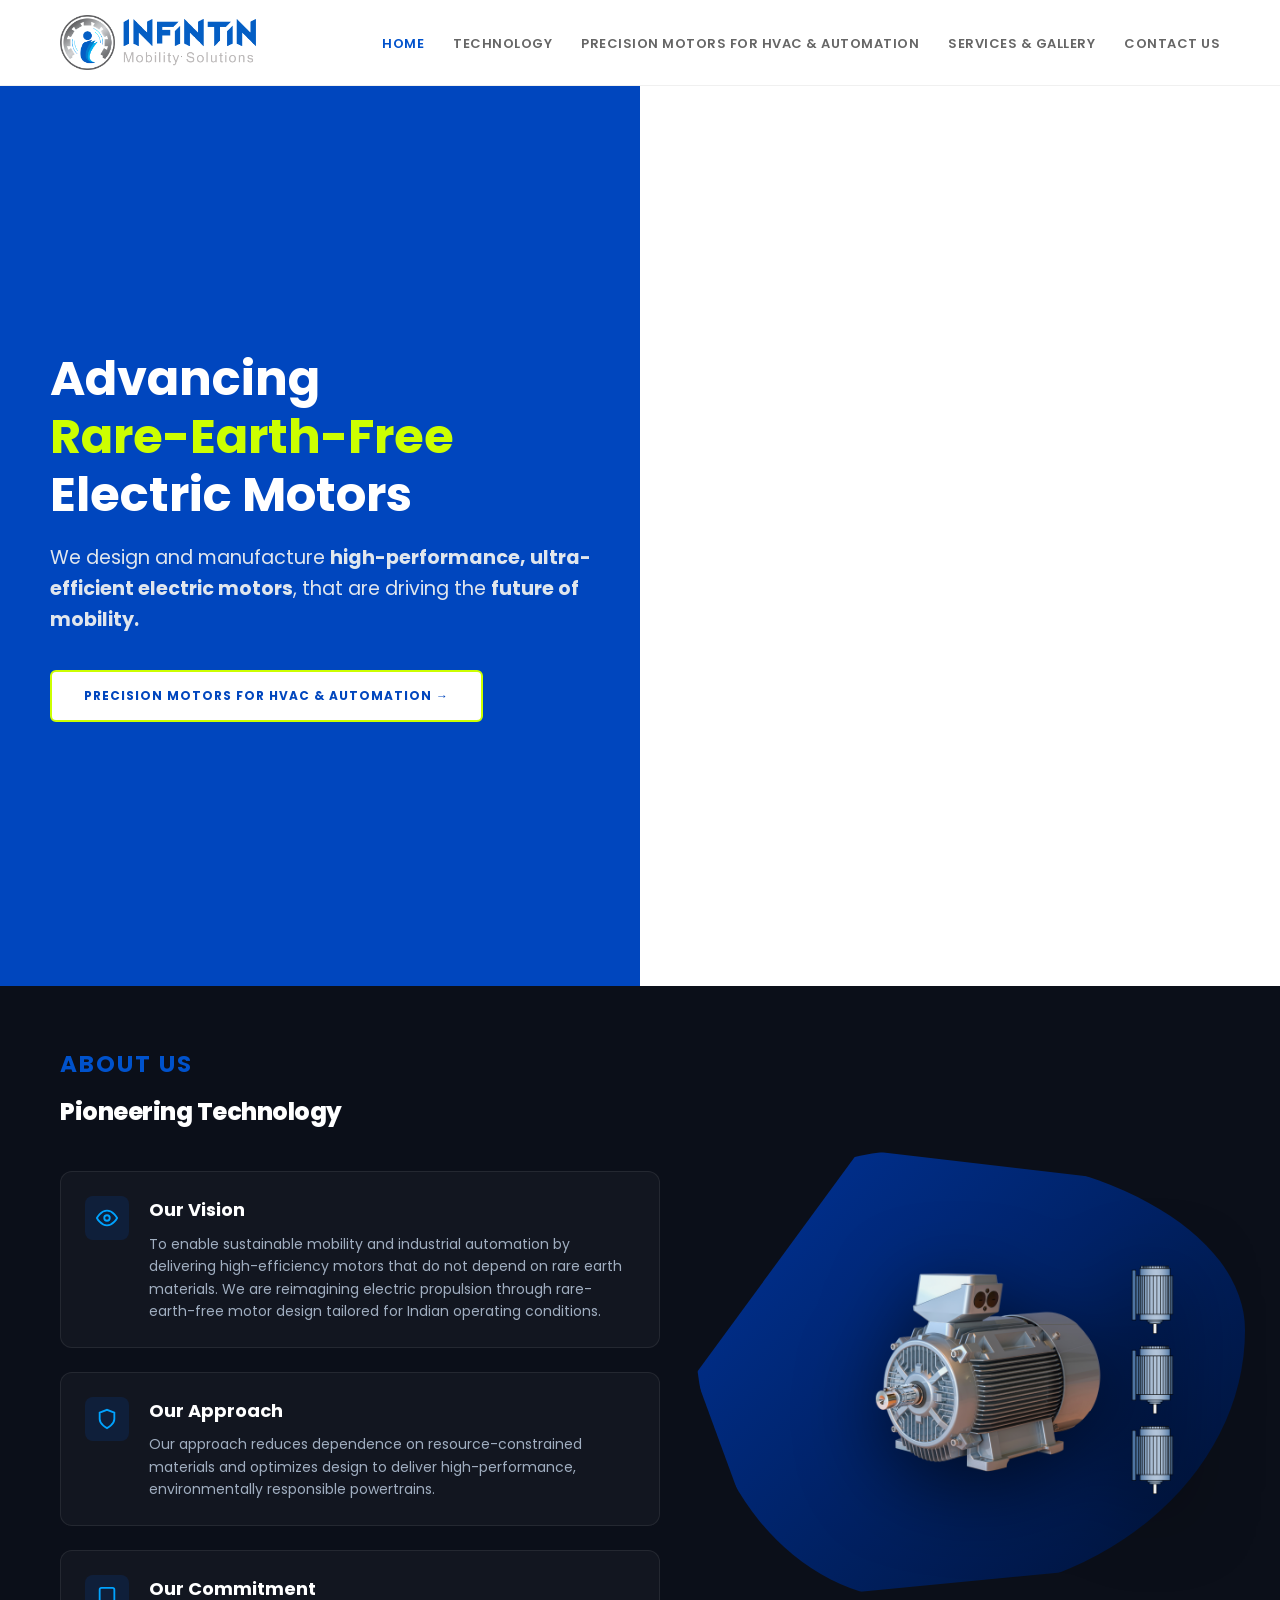
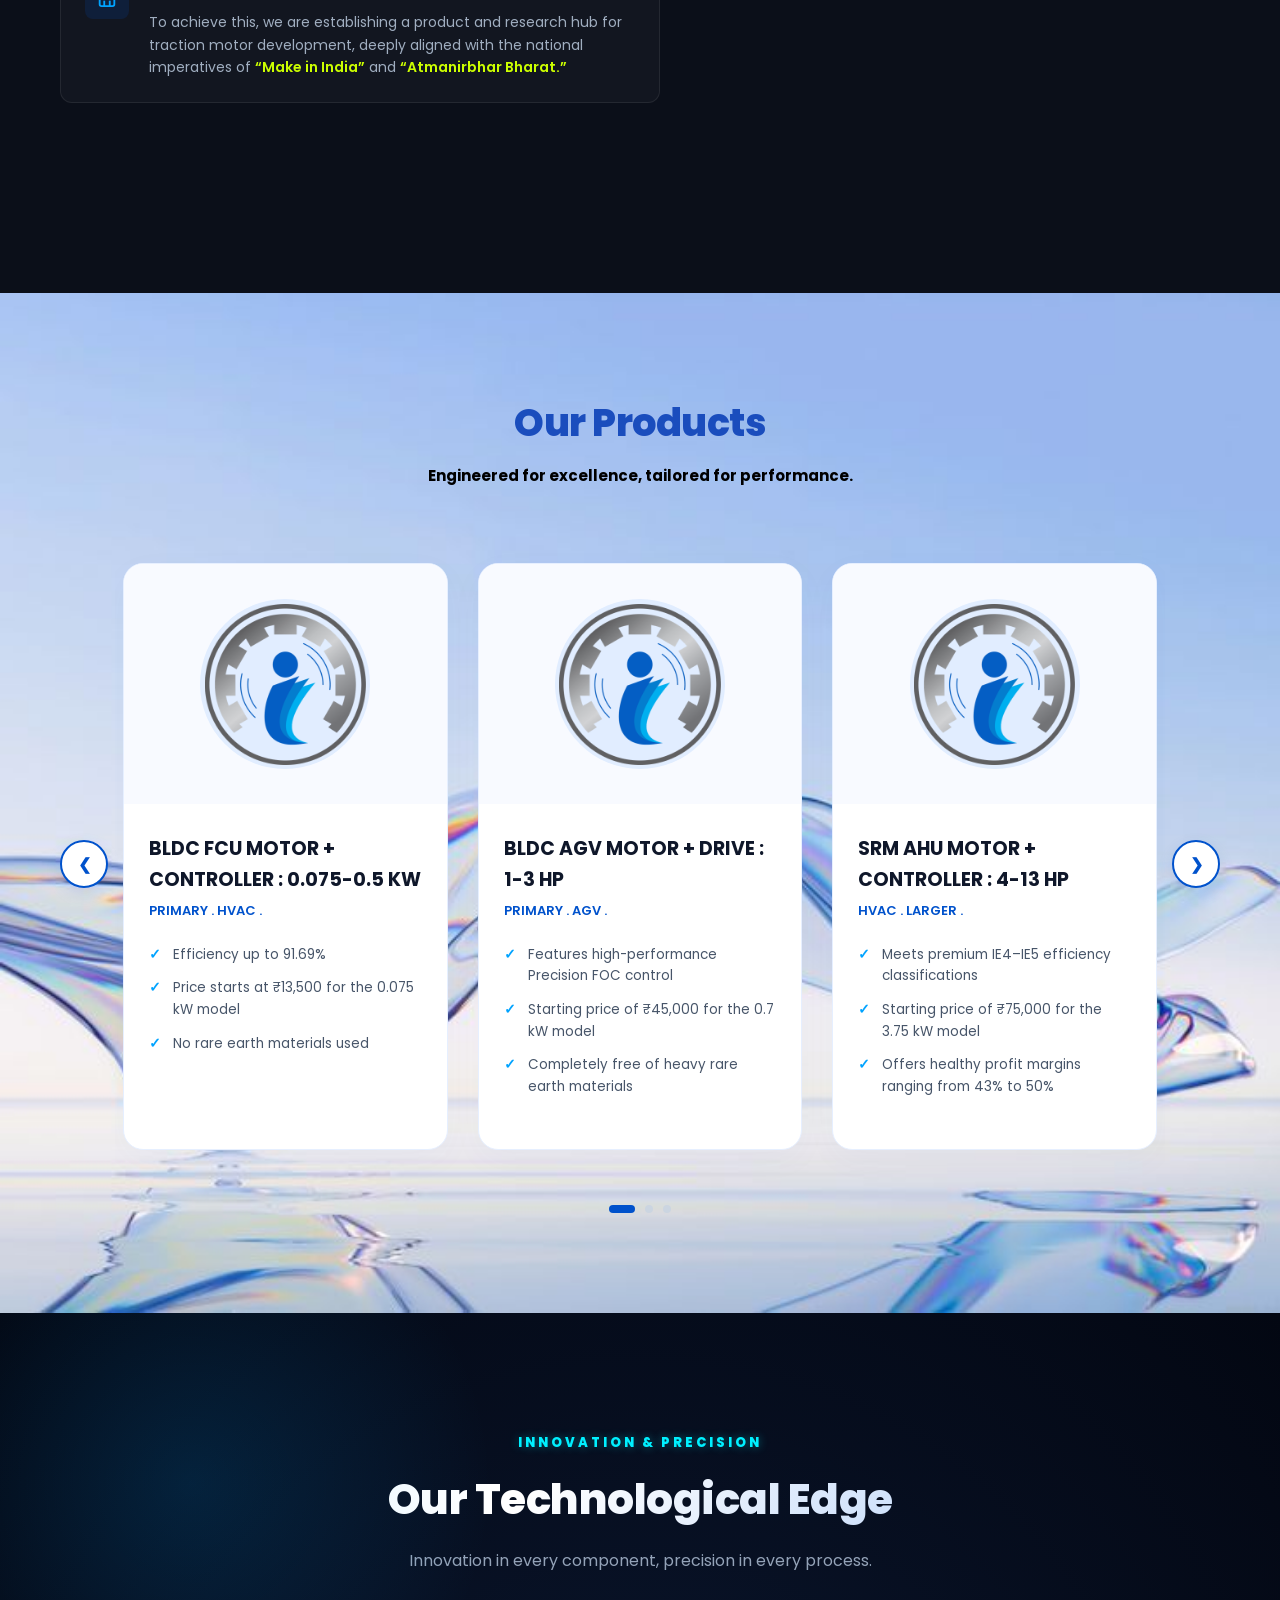
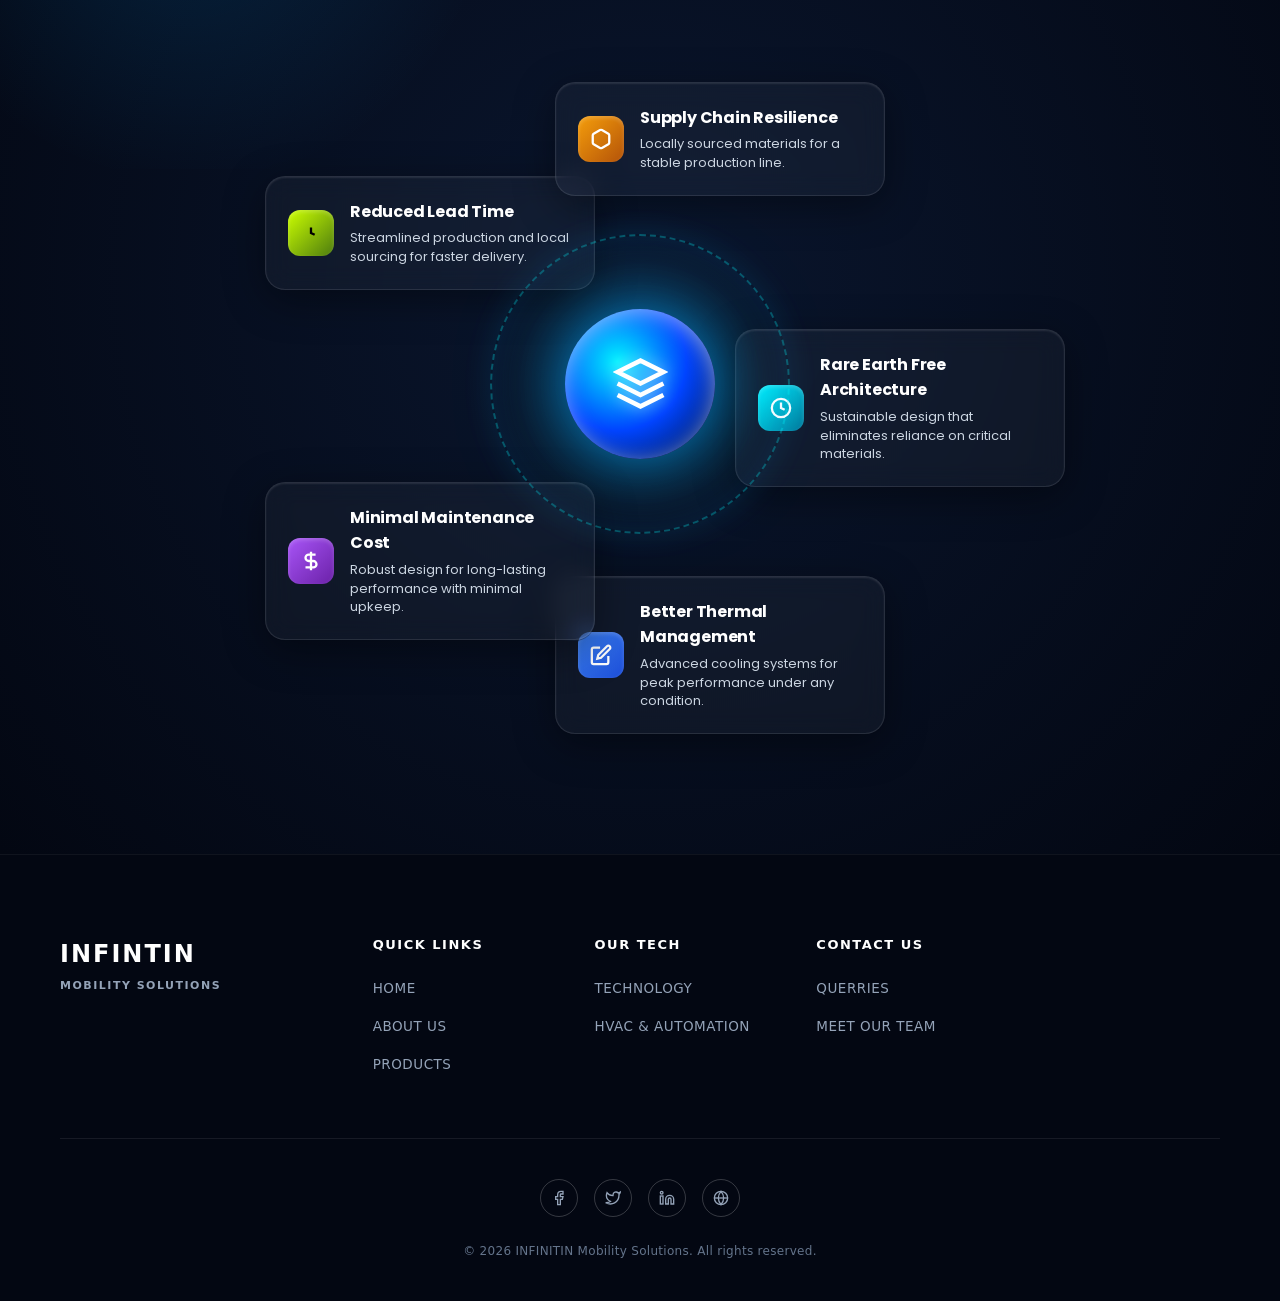
<file: index.html>
<!DOCTYPE html>
<html lang="en">
<head>
    <meta charset="UTF-8">
    <meta name="viewport" content="width=device-width, initial-scale=1.0">
    <title>INFINTIN MOBILITY SOLUTIONS OFFICIAL</title>
    <link rel="preconnect" href="https://fonts.googleapis.com">
    <link rel="preconnect" href="https://fonts.gstatic.com" crossorigin>
    <link href="https://fonts.googleapis.com/css2?family=Poppins:wght@400;600;700;800&display=swap" rel="stylesheet">
    <link href="./index.css" rel="stylesheet">
    
</head>

<body style="margin: 0; padding: 0;">

  <header class="header">
    <div class="container nav-container">

        <div class="logo">
            <img src="./images/logov1.png" alt="INFINITIN Logo">
        </div>

        <!-- Hamburger Button -->
        <div class="menu-toggle" id="menu-toggle">
            ☰
        </div>

        <!-- Navigation -->
        <nav id="navbar">
            <a href="./index.html" class="active">Home</a>
            <a href="index.html#tech-edge">Technology</a>
            <a href="./hvac.html">Precision Motors for HVAC & Automation</a>
            <a href="./gallery.html">Services & Gallery</a>
            <a href="./contact.html">Contact Us</a>
        </nav>

    </div>
</header>

    <!-- 50/50 Video Split Hero Section (Height restricted to 400px with zero structural margins) -->
    <section class="hero-split" style="display: flex; width: 100%; height: 400px; margin: 0 !important; padding: 0 !important; overflow: hidden;">
        <div class="hero-left-pane" style="flex: 0 0 50%; background-color: #0046be; display: flex; align-items: center; justify-content: flex-end; padding: 40px; color: #ffffff; height: 100%;">
            <div class="hero-text-content" style="max-width: 550px; width: 100%;">
                <h1>Advancing <br><span class="highlight-text">Rare-Earth-Free</span><br> Electric Motors </h1>
                <p>We design and manufacture <strong>high-performance, ultra-efficient electric motors</strong>, that are driving the <strong>future of mobility.</strong></p>
                
                <a href="./hvac.html" class="btn-cta">Precision Motors for HVAC & Automation &rarr;</a>
            </div>
        </div>
        
        <div class="hero-right-pane" style="flex: 0 0 50%; height: 100%; position: relative;">
            <video autoplay loop muted playsinline class="hero-split-video" style="width: 100%; height: 100%; object-fit: cover; object-position: top; display: block;">
                <source src="https://github.com/user-attachments/assets/8a96ed44-3f70-4dfd-bd09-c64b315aaf55" type="video/mp4">
            </video>
        </div>
    </section>

    <!-- About Us Section  -->
    <section id="aboutus" class="aboutus-section" style="margin-top: 0 !important; padding-top: 60px;">
        <div class="container">
            <div class="aboutus-grid">
                <div class="aboutus-content">
                    <h1><span class="section-tagline" style="font-size: 23px;">About Us</span></h1>
                    <h2 class="section-title">Pioneering Technology</h2>
                    
                    <div class="cards-wrapper">
                        <div class="tech-card">
                            <div class="card-icon">
                                <svg viewBox="0 0 24 24" fill="none" stroke="currentColor" stroke-width="2">
                                    <path d="M1 12s4-8 11-8 11 8 11 8-4 8-11 8-11-8-11-8z"/>
                                    <circle cx="12" cy="12" r="3"/>
                                </svg>
                            </div>
                            <div class="card-text">
                                <h3>Our Vision</h3>
                                <p>To enable sustainable mobility and industrial automation by delivering high-efficiency motors that do not depend on rare earth materials. We are reimagining electric propulsion through rare-earth-free motor design tailored for Indian operating conditions.</p>
                            </div>
                        </div>

                        <div class="tech-card">
                            <div class="card-icon">
                                <svg viewBox="0 0 24 24" fill="none" stroke="currentColor" stroke-width="2">
                                    <path d="M12 22s8-4 8-10V5l-8-3-8 3v7c0 6 8 10 8 10z"/>
                                </svg>
                            </div>
                            <div class="card-text">
                                <h3>Our Approach</h3>
                                <p>Our approach reduces dependence on resource-constrained materials and optimizes design to deliver high-performance, environmentally responsible powertrains.</p>
                            </div>
                        </div>

                        <div class="tech-card">
                            <div class="card-icon">
                                <svg viewBox="0 0 24 24" fill="none" stroke="currentColor" stroke-width="2">
                                    <rect x="4" y="2" width="16" height="20" rx="2" ry="2"/>
                                    <line x1="9" y1="22" x2="9" y2="16"/>
                                    <line x1="15" y1="22" x2="15" y2="16"/>
                                </svg>
                            </div>
                            <div class="card-text">
                                <h3>Our Commitment</h3>
                                <p>To achieve this, we are establishing a product and research hub for traction motor development, deeply aligned with the national imperatives of <span class="brand-highlight">“Make in India”</span> and <span class="brand-highlight">“Atmanirbhar Bharat.”</span></p>
                            </div>
                        </div>
                    </div>
                </div>

                <div class="aboutus-visual">
                    <div class="blob-shape-bg"></div>
                    <img src="./img_files/Motor-1.png" alt="INFINITIN Motor Graphic" class="aboutus-img">
                    
                </div>
            </div>
        </div>
    </section>

 
    <div class="prds">

        <section id="products" class="prds-section">
    <div class="container prds-container-relative">
        
        <div class="prds-header">
            <h1 class="section-title" style="color: #1A4DBD;">Our Products</h1>
            <h2 class="section-subtitle" style="color: black;">Engineered for excellence, tailored for performance.</h2>
        </div>

        <div class="carousel-outer-wrapper">
            <button class="carousel-nav-btn prev-btn" aria-label="Previous Product">&#10094;</button>
            
            <div class="prds-carousel-container">
                <div class="prds-track">
                    
                    <div class="prd-card">
                        <div class="prd-img-box">
                            <div class="img-bg-circle"></div>
                            <img src="./img_files/infintin.png" alt="Switched Reluctance Motor">
                        </div>
                        <div class="prd-info">
                            <h3>BLDC FCU MOTOR + CONTROLLER : 0.075-0.5 KW</h3>
                            <span class="prd-spec-tag">PRIMARY . HVAC . </span>
                            <ul class="prd-features">
                                <li>Efficiency up to 91.69%</li>
                                <li>Price starts at ₹13,500 for the 0.075 kW model</li>
                                <li>No rare earth materials used</li>
                            </ul>
                        </div>
                    </div>

                    <div class="prd-card">
                        <div class="prd-img-box">
                            <div class="img-bg-circle"></div>
                            <img src="./img_files/infintin.png" alt="Intelligent Power Converter">
                        </div>
                        <div class="prd-info">
                            <h3>BLDC AGV MOTOR + DRIVE : 1-3 HP</h3>
                            <span class="prd-spec-tag">PRIMARY . AGV . </span>
                            <ul class="prd-features">
                                <li>Features high-performance Precision FOC control</li>
                                <li>Starting price of ₹45,000 for the 0.7 kW model</li>
                                <li>Completely free of heavy rare earth materials</li>
                            </ul>
                        </div>
                    </div>

                    <div class="prd-card">
                        <div class="prd-img-box">
                            <div class="img-bg-circle"></div>
                            <img src="./img_files/infintin.png" alt="1kW Motor">
                        </div>
                        <div class="prd-info">
                            <h3>SRM AHU MOTOR + CONTROLLER : 4-13 HP</h3>
                            <span class="prd-spec-tag">HVAC . LARGER . </span>
                            <ul class="prd-details-grid">
                                <li>Meets premium IE4–IE5 efficiency classifications</li>
                                <li>Starting price of ₹75,000 for the 3.75 kW model</li>
                                <li>Offers healthy profit margins ranging from 43% to 50%</li>
                            </ul>
                        </div>
                    </div>

                    <div class="prd-card">
                        <div class="prd-img-box">
                            <div class="img-bg-circle"></div>
                            <img src="./img_files/infintin.png" alt="4kW Motor">
                        </div>
                        <div class="prd-info">
                            <h3>MOTOR CONTROL & AFTER-SALES : AMC & SVC</h3>
                            <span class="prd-spec-tag">RECURRING</span>
                            <ul class="prd-details-grid">
                                <li>Annual Maintenance Contract priced at ₹19,500/year for 4 kW units</li>
                                <li>Delivers high-yielding service margins of 70% to 80%</li>
                                <li>Maintains a consistent 30% customer attach rate</li>
                            </ul>
                        </div>
                    </div>

                    
                </div>
            </div>

            <button class="carousel-nav-btn next-btn" aria-label="Next Product">&#10095;</button>
        </div>

        <div class="carousel-dots">
            <span class="dot active" data-index="0"></span>
            <span class="dot" data-index="1"></span>
            <span class="dot" data-index="2"></span>
        </div>

    </div>
</section>

<script>
    document.addEventListener("DOMContentLoaded", () => {
        const container = document.querySelector(".prds-carousel-container");
        const nextBtn = document.querySelector(".next-btn");
        const prevBtn = document.querySelector(".prev-btn");
        const dots = document.querySelectorAll(".carousel-dots .dot");

        if (container && nextBtn && prevBtn) {
            // Function to precisely capture dynamic layout widths
            const getScrollStep = () => {
                const firstCard = container.querySelector(".prd-card");
                if (firstCard) {
                    // Pulls exact fractional rendered pixels + layout column gaps
                    return firstCard.getBoundingClientRect().width + 30; 
                }
                return 340;
            };

            // Event Triggers for Navigation Click Handlers
            nextBtn.addEventListener("click", (e) => {
                e.preventDefault();
                container.scrollBy({ left: getScrollStep(), behavior: "smooth" });
            });

            prevBtn.addEventListener("click", (e) => {
                e.preventDefault();
                container.scrollBy({ left: -getScrollStep(), behavior: "smooth" });
            });

            // Clean active pill pagination dot calculation matching real-time positioning
            container.addEventListener("scroll", () => {
                const scrollLeft = container.scrollLeft;
                const maxScroll = container.scrollWidth - container.clientWidth;
                
                if (maxScroll > 0) {
                    const activeIndex = Math.round((scrollLeft / maxScroll) * (dots.length - 1));
                    dots.forEach((dot, idx) => {
                        if (idx === activeIndex) {
                            dot.classList.add("active");
                        } else {
                            dot.classList.remove("active");
                        }
                    });
                }
            });

            // Make inline dots fully clickable navigation items
            dots.forEach((dot, idx) => {
                dot.addEventListener("click", () => {
                    const maxScroll = container.scrollWidth - container.clientWidth;
                    const targetScroll = (idx / (dots.length - 1)) * maxScroll;
                    container.scrollTo({ left: targetScroll, behavior: "smooth" });
                });
            });
        }
    });
</script>
    </div>

<div class="tech-edge">
<section class="tech-edge-section" id="tech-edge">
    <div class="container">
        
        <div class="tech-edge-header">
            <span class="section-tagline">Innovation & Precision</span>
            <h2 class="tech-edge-title">Our Technological Edge</h2>
            <p class="tech-edge-subtitle">Innovation in every component, precision in every process.</p>
        </div>

        <div class="tech-edge-layout">
            
            <div class="tech-track-ring">
                
                <div class="orbit-node node-1">
                    <div class="edge-card border-neon-cyan">
                        <div class="edge-icon-box bg-cyan">
                            <svg viewBox="0 0 24 24" fill="none" stroke="currentColor" stroke-width="2.5"><circle cx="12" cy="12" r="10"/><polyline points="12 6 12 12 16 14"/></svg>
                        </div>
                        <div class="edge-content">
                            <h3>Rare Earth Free Architecture</h3>
                            <p>Sustainable design that eliminates reliance on critical materials.</p>
                        </div>
                    </div>
                </div>

                <div class="orbit-node node-2">
                    <div class="edge-card border-neon-blue">
                        <div class="edge-icon-box bg-blue">
                            <svg viewBox="0 0 24 24" fill="none" stroke="currentColor" stroke-width="2.5"><path d="M11 4H4a2 2 0 0 0-2 2v14a2 2 0 0 0 2 2h14a2 2 0 0 0 2-2v-7"/><path d="M18.5 2.5a2.121 2.121 0 1 1 3 3L12 15l-4 1 1-4z"/></svg>
                        </div>
                        <div class="edge-content">
                            <h3>Better Thermal Management</h3>
                            <p>Advanced cooling systems for peak performance under any condition.</p>
                        </div>
                    </div>
                </div>

                <div class="orbit-node node-3">
                    <div class="edge-card border-neon-purple">
                        <div class="edge-icon-box bg-purple">
                            <svg viewBox="0 0 24 24" fill="none" stroke="currentColor" stroke-width="2.5"><path d="M12 2v20M17 5H9.5a3.5 3.5 0 0 0 0 7h5a3.5 3.5 0 0 1 0 7H6"/></svg>
                        </div>
                        <div class="edge-content">
                            <h3>Minimal Maintenance Cost</h3>
                            <p>Robust design for long-lasting performance with minimal upkeep.</p>
                        </div>
                    </div>
                </div>

                <div class="orbit-node node-4">
                    <div class="edge-card border-neon-lime">
                        <div class="edge-icon-box bg-lime">
                            <svg viewBox="0 0 24 24" fill="none" stroke="currentColor" stroke-width="2.5"><polyline points="12 6 12 12 16 14"/></svg>
                        </div>
                        <div class="edge-content">
                            <h3>Reduced Lead Time</h3>
                            <p>Streamlined production and local sourcing for faster delivery.</p>
                        </div>
                    </div>
                </div>

                <div class="orbit-node node-5">
                    <div class="edge-card border-neon-amber">
                        <div class="edge-icon-box bg-amber">
                            <svg viewBox="0 0 24 24" fill="none" stroke="currentColor" stroke-width="2.5"><path d="M21 16V8a2 2 0 0 0-1-1.73l-7-4a2 2 0 0 0-2 0l-7 4A2 2 0 0 0 3 8v8a2 2 0 0 0 1 1.73l7 4a2 2 0 0 0 2 0l7-4A2 2 0 0 0 21 16z"/></svg>
                        </div>
                        <div class="edge-content">
                            <h3>Supply Chain Resilience</h3>
                            <p>Locally sourced materials for a stable production line.</p>
                        </div>
                    </div>
                </div>

            </div>

            <div class="tech-edge-center-fixed">
                <div class="center-glow-ring-static"></div>
                <div class="center-core-sphere-fixed">
                    <svg viewBox="0 0 24 24" fill="none" stroke="currentColor" stroke-width="2"><polygon points="12 2 2 7 12 12 22 7 12 2"/><polyline points="2 17 12 22 22 17"/><polyline points="2 12 12 17 22 12"/></svg>
                </div>
            </div>

        </div>
    </div>
</section>
</div>

<footer class="site-footer">
    <div class="container">
        
        <div class="footer-top-grid">
            
            <div class="footer-brand-col">
                <h2 class="footer-logo">INFINTIN</h2>
                <span class="footer-slogan">MOBILITY SOLUTIONS</span>
            </div>

            <div class="footer-links-col">
                <h3>Quick Links</h3>
                <ul>
                    <li><a href="#home">Home</a></li>
                    <li><a href="#aboutus">About Us</a></li>
                    <li><a href="#products">Products</a></li>
                </ul>
            </div>

            <div class="footer-links-col">
                <h3>Our Tech</h3>
                <ul>
                    <li><a href="#tech-edge">Technology</a></li>
                    <li><a href="./hvac.html">HVAC & Automation</a></li>
                   
                </ul>
            </div>

            <div class="footer-links-col">
                <h3>CONTACT US</h3>
                <ul>
                    <li><a href="./contact.html">QUERRIES</a></li>
                    <li><a href="./contact.html">MEET OUR TEAM</a></li>
                   
                </ul>
            </div>

           
        </div>

        <hr class="footer-divider">

        <div class="footer-bottom-area">
            
            <div class="footer-socials">
                <a href="#" class="social-circle" aria-label="Facebook">
                    <svg viewBox="0 0 24 24" fill="none" stroke="currentColor" stroke-width="2"><path d="M18 2h-3a5 5 0 0 0-5 5v3H7v4h3v8h4v-8h3l1-4h-4V7a1 1 0 0 1 1-1h3z"/></svg>
                </a>
                <a href="#" class="social-circle" aria-label="Twitter">
                    <svg viewBox="0 0 24 24" fill="none" stroke="currentColor" stroke-width="2"><path d="M23 3a10.9 10.9 0 0 1-3.14 1.53 4.48 4.48 0 0 0-7.86 3v1A10.66 10.66 0 0 1 3 4s-4 9 5 13a11.64 11.64 0 0 1-7 2c9 5 20 0 20-11.5a4.5 4.5 0 0 0-.08-.83A7.72 7.72 0 0 0 23 3z"/></svg>
                </a>
                <a href="https://www.linkedin.com/company/infintin/posts/?feedView=all" class="social-circle" aria-label="LinkedIn">
                    <svg viewBox="0 0 24 24" fill="none" stroke="currentColor" stroke-width="2"><path d="M16 8a6 6 0 0 1 6 6v7h-4v-7a2 2 0 0 0-2-2 2 2 0 0 0-2 2v7h-4v-7a6 6 0 0 1 6-6z"/><rect x="2" y="9" width="4" height="12"/><circle cx="4" cy="4" r="2"/></svg>
                </a>
                <a href="#" class="social-circle" aria-label="Global">
                    <svg viewBox="0 0 24 24" fill="none" stroke="currentColor" stroke-width="2"><circle cx="12" cy="12" r="10"/><line x1="2" y1="12" x2="22" y2="12"/><path d="M12 2a15.3 15.3 0 0 1 4 10 15.3 15.3 0 0 1-4 10 15.3 15.3 0 0 1-4-10 15.3 15.3 0 0 1 4-10z"/></svg>
                </a>
            </div>

            <p class="footer-copyright">&copy; 2026 INFINITIN Mobility Solutions. All rights reserved.</p>
            
        </div>

    </div>
</footer>

<script>
function toggleMenu() {
    document.getElementById("navMenu").classList.toggle("active");
}

document.addEventListener("click", function(e) {
    const menu = document.getElementById("navMenu");
    const button = document.querySelector(".menu-toggle");

    if (!menu.contains(e.target) &&
        !button.contains(e.target)) {
        menu.classList.remove("active");
    }
});
</script>

<script>
const menuToggle = document.getElementById("menu-toggle");
const navbar = document.getElementById("navbar");

menuToggle.addEventListener("click", () => {
    navbar.classList.toggle("active");

    // Change icon
    menuToggle.innerHTML = navbar.classList.contains("active") ? "✖" : "☰";
});

// Close menu when a link is clicked
document.querySelectorAll("#navbar a").forEach(link => {
    link.addEventListener("click", () => {
        navbar.classList.remove("active");
        menuToggle.innerHTML = "☰";
    });
});

// Close menu when clicking outside
document.addEventListener("click", function(e){
    if(
        !navbar.contains(e.target) &&
        !menuToggle.contains(e.target)
    ){
        navbar.classList.remove("active");
        menuToggle.innerHTML = "☰";
    }
});
</script>

</body>
</html>
</file>
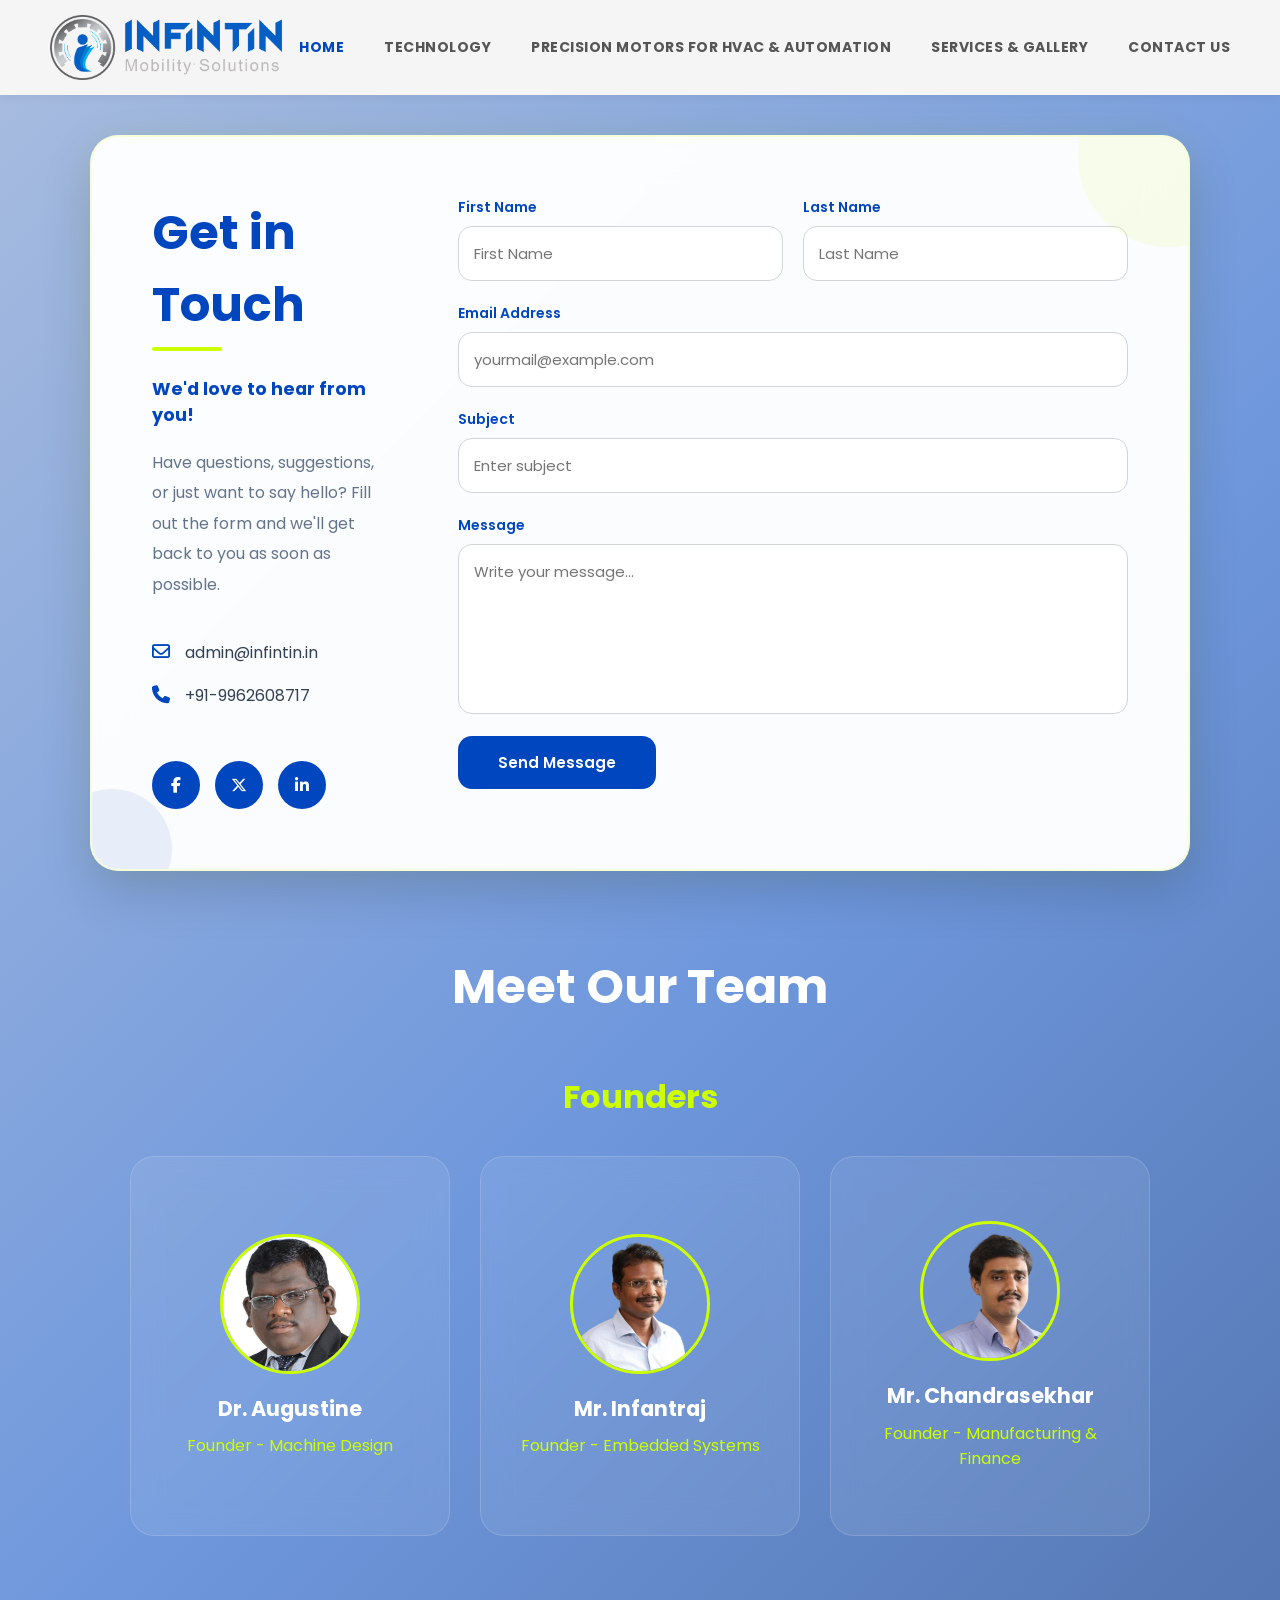
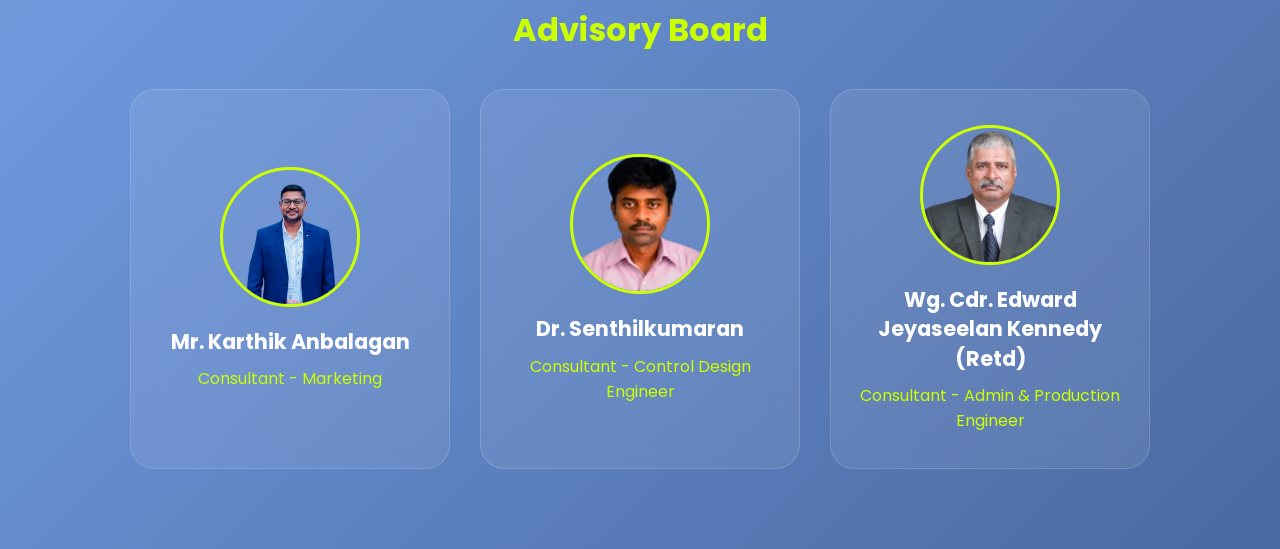
<file: contact.html>
<!DOCTYPE html>
<html lang="en">
<head>
    <meta charset="UTF-8">
    <meta name="viewport" content="width=device-width, initial-scale=1.0">
    <title>Contact Us</title>

    <link rel="stylesheet" href="https://cdnjs.cloudflare.com/ajax/libs/font-awesome/6.5.1/css/all.min.css">
    <link rel="stylesheet" href="contact.css">
</head>
<body>

    <header class="header">
    <div class="container nav-container">

        <div class="logo">
            <img src="./images/logov1.png" alt="INFINITIN Logo">
        </div>

        <!-- Hamburger Button -->
        <div class="menu-toggle" id="menu-toggle">
            ☰
        </div>

        <!-- Navigation -->
        <nav id="navbar">
            <a href="./index.html" class="active">Home</a>
            <a href="index.html#tech-edge">Technology</a>
            <a href="./hvac.html">Precision Motors for HVAC & Automation</a>
            <a href="./gallery.html">Services & Gallery</a>
            <a href="./contact.html">Contact Us</a>
        </nav>

    </div>
</header>

    <section class="contact-section">
        <div class="contact-container">

            <div class="contact-info">
                <h1>Get in Touch</h1>
                <p class="subtitle">We'd love to hear from you!</p>
                <p class="description">
                    Have questions, suggestions, or just want to say hello?
                    Fill out the form and we'll get back to you as soon as possible.
                </p>

                <div class="contact-details">
                    <div class="detail">
                        <i class="fa-regular fa-envelope"></i>
                        <span>admin@infintin.in</span>
                    </div>
                    <div class="detail">
                        <i class="fa-solid fa-phone"></i>
                        <span>+91-9962608717</span>
                    </div>
                </div>

                <div class="social-icons">
                    <a href="#"><i class="fab fa-facebook-f"></i></a>
                    <a href="#"><i class="fab fa-x-twitter"></i></a>
                    <a href="https://www.linkedin.com/company/infintin/"><i class="fab fa-linkedin-in"></i></a>
                </div>
            </div>

            <div class="contact-form">
                <form id="contactForm">
                    <div class="row">
                        <div class="input-group">
                            <label>First Name</label>
                            <input type="text" name="firstName" placeholder="First Name" required>
                        </div>
                        <div class="input-group">
                            <label>Last Name</label>
                            <input type="text" name="lastName" placeholder="Last Name" required>
                        </div>
                    </div>

                    <div class="input-group">
                        <label>Email Address</label>
                        <input type="email" name="email" placeholder="yourmail@example.com" required>
                    </div>

                    <div class="input-group">
                        <label>Subject</label>
                        <input type="text" name="subject" placeholder="Enter subject" required>
                    </div>

                    <div class="input-group">
                        <label>Message</label>
                        <textarea name="message" rows="6" placeholder="Write your message..." required></textarea>
                    </div>

                    <button type="submit" class="btn">
                        Send Message
                    </button>
                </form>
            </div>

        </div>
    </section>

    <section class="team-section">
        <h2 class="team-main-title">Meet Our Team</h2>
        <h3 class="team-subtitle">Founders</h3>

        <div class="team-grid">
            <div class="team-card">
                <div class="card-front">
                    <img src="images/founder1.png" alt="Dr. Augustine">
                    <h3>Dr. Augustine</h3>
                    <p>Founder - Machine Design</p>
                </div>
                <div class="card-back">
                    <h3>Dr. Augustine</h3>
                    <p>
                        He has expertise in Design, development and testing of Switched Reluctance Motor, Structural behavior of electric motor, Thermal behavior of electric motor, Material analysis for electric motor.
                    </p>
                    <a href="https://www.linkedin.com/in/mg-augustine/" class="linkedin-btn" target="_blank">
                        <i class="fab fa-linkedin-in"></i>
                    </a>
                </div>
            </div>

            <div class="team-card">
                <div class="card-front">
                    <img src="images/founder2.png" alt="Mr. Infantraj">
                    <h3>Mr. Infantraj</h3>
                    <p>Founder - Embedded Systems</p>
                </div>
                <div class="card-back">
                    <h3>Mr. Infantraj</h3>
                    <p>
                       He has expertise in Design, development and testing of PM BLDC motor, Modelling and analysis of Fuel cell, Machine learning & Deep learning applications to condition monitoring of electrical motors.
                    </p>
                    <a href="https://www.linkedin.com/in/ainfantraj/" class="linkedin-btn" target="_blank">
                        <i class="fab fa-linkedin-in"></i>
                    </a>
                </div>
            </div>

            <div class="team-card">
                <div class="card-front">
                    <img src="images/founder3.png" alt="Mr. Chandrasekhar">
                    <h3>Mr. Chandrasekhar</h3>
                    <p>Founder - Manufacturing & Finance</p>
                </div>
                <div class="card-back">
                    <h3>Mr. Chandrasekhar</h3>
                    <p>
                        Experience in design of machine components and simulation for structural and thermal analysis. Worked on project management and mechatronics systems.
                    </p>
                    <a href="https://www.linkedin.com/in/chandrasekhar-p-5a9a82227/" class="linkedin-btn" target="_blank">
                        <i class="fab fa-linkedin-in"></i>
                    </a>
                </div>
            </div>
        </div>

        <h3 class="team-subtitle advisory">Advisory Board</h3>

        <div class="team-grid">
            <div class="team-card">
                <div class="card-front">
                    <img src="images/advisor1.png" alt="Mr. Karthik Anbalagan">
                    <h3>Mr. Karthik Anbalagan</h3>
                    <p>Consultant - Marketing</p>
                </div>
                <div class="card-back">
                    <h3>Marketing Expert</h3>
                    <p style="font-size: small;">
                        He is a seasoned marketing strategist with over two decades of experience in helping brands scale through sharp positioning, compelling storytelling, and sales-driven campaigns. With a strong foundation in branding, digital marketing, and go-to-market (GTM) strategy, he has successfully guided startups and established businesses across industries—ranging from FinTech, Manufacturing, to Consumer Goods.
                    </p>
                </div>
            </div>

            <div class="team-card">
                <div class="card-front">
                    <img src="images/advisor2.png" alt="Dr. Senthilkumaran">
                    <h3>Dr. Senthilkumaran</h3>
                    <p>Consultant - Control Design Engineer</p>
                </div>
                <div class="card-back">
                    <h3>Control Systems Specialist</h3>
                    <p>
                        He has expertise in Design, Applied Electronics and System Dynamics for Control, Feedback Control Systems in robotics and autonomous machines. By integrating advanced control mechanisms with real-world engineering challenges, his research drives innovation in automation and intelligent systems.
                    </p>
                </div>
            </div>

            <div class="team-card">
                <div class="card-front">
                    <img src="images/advisor3.png" alt="Wg. Cdr. Edward Jeyaseelan Kennedy">
                    <h3>Wg. Cdr. Edward Jeyaseelan Kennedy (Retd)</h3>
                    <p>Consultant - Admin & Production Engineer</p>
                </div>
                <div class="card-back">
                    <h3>Operations Advisor</h3>
                    <p style="font-size: small;">
                        He Is a graduate in Mechanical Engineering and Post Graduate in Manufacturing Technology. Served in the Indian Airforce for 23 years. An expert in maintenance of MI-8 and MI-17 helicopters and overhaul of aero-engines during which gained expertise in machining, NDT, balancing of rotors, micrometry, thermal spraying, heat treatment, formulation of work packages and records.
                    </p>
                </div>
            </div>
        </div>
    </section>

    <script>
        document.getElementById('contactForm').addEventListener('submit', function(e) {
            e.preventDefault(); // Stop the page from refreshing

            const submitButton = this.querySelector('.btn');
            submitButton.textContent = 'Sending...';
            submitButton.disabled = true;

            const formData = new FormData(this);
            
            // Submits to your verified Formspree ID
            fetch('https://formspree.io/f/mjgdlvep', {
                method: 'POST',
                body: formData,
                headers: {
                    'Accept': 'application/json'
                }
            })
            .then(response => {
                if (response.ok) {
                    alert('Thank you for connecting with us!! Your message has been sent📬');
                    this.reset(); // Clear the form fields upon success
                } else {
                    alert('Oops! There was a problem submitting your form.');
                }
            })
            .catch(error => {
                alert('Network error. Please try again later.');
            })
            .finally(() => {
                submitButton.textContent = 'Send Message';
                submitButton.disabled = false;
            });
        });
    </script>

<script>
const menuToggle = document.getElementById("menu-toggle");
const navbar = document.getElementById("navbar");

menuToggle.addEventListener("click", () => {
    navbar.classList.toggle("active");

    // Change icon
    menuToggle.innerHTML = navbar.classList.contains("active") ? "✖" : "☰";
});

// Close menu when a link is clicked
document.querySelectorAll("#navbar a").forEach(link => {
    link.addEventListener("click", () => {
        navbar.classList.remove("active");
        menuToggle.innerHTML = "☰";
    });
});

// Close menu when clicking outside
document.addEventListener("click", function(e){
    if(
        !navbar.contains(e.target) &&
        !menuToggle.contains(e.target)
    ){
        navbar.classList.remove("active");
        menuToggle.innerHTML = "☰";
    }
});
</script>
</body>
</html>
</file>
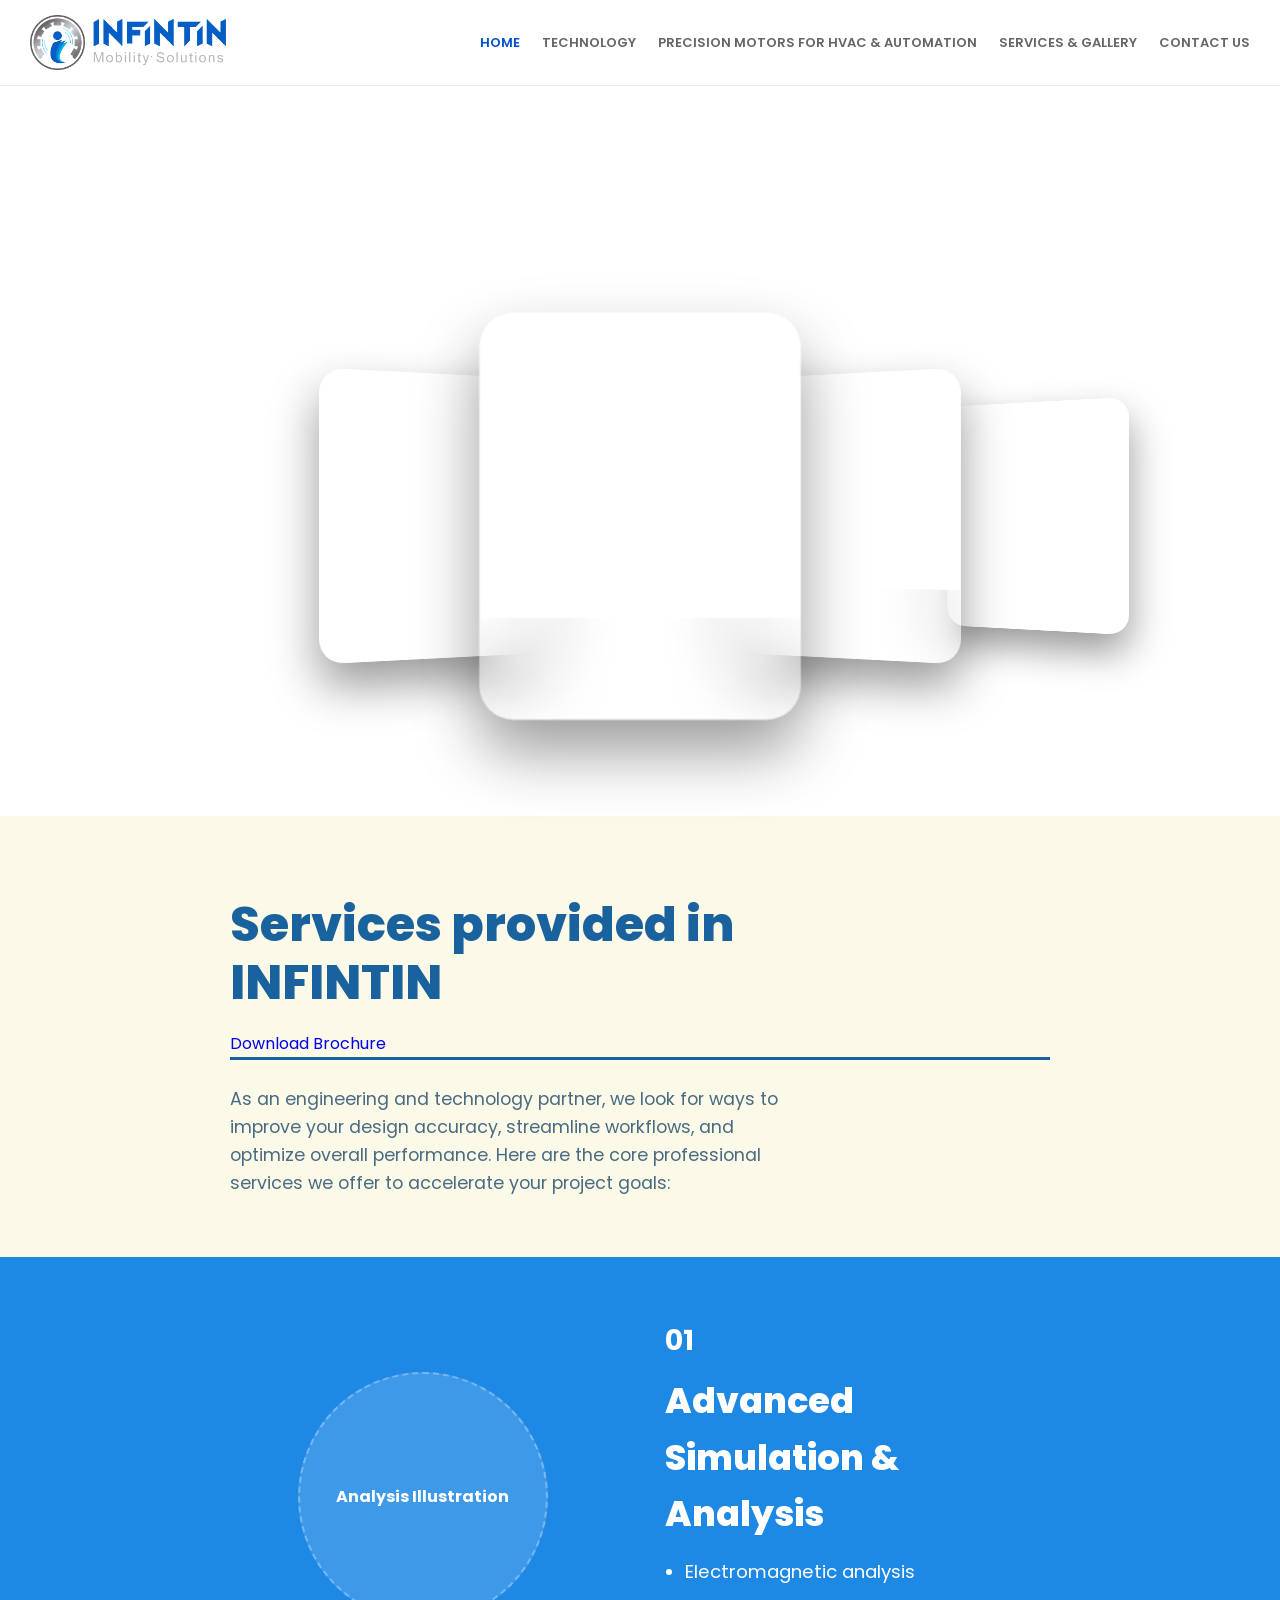
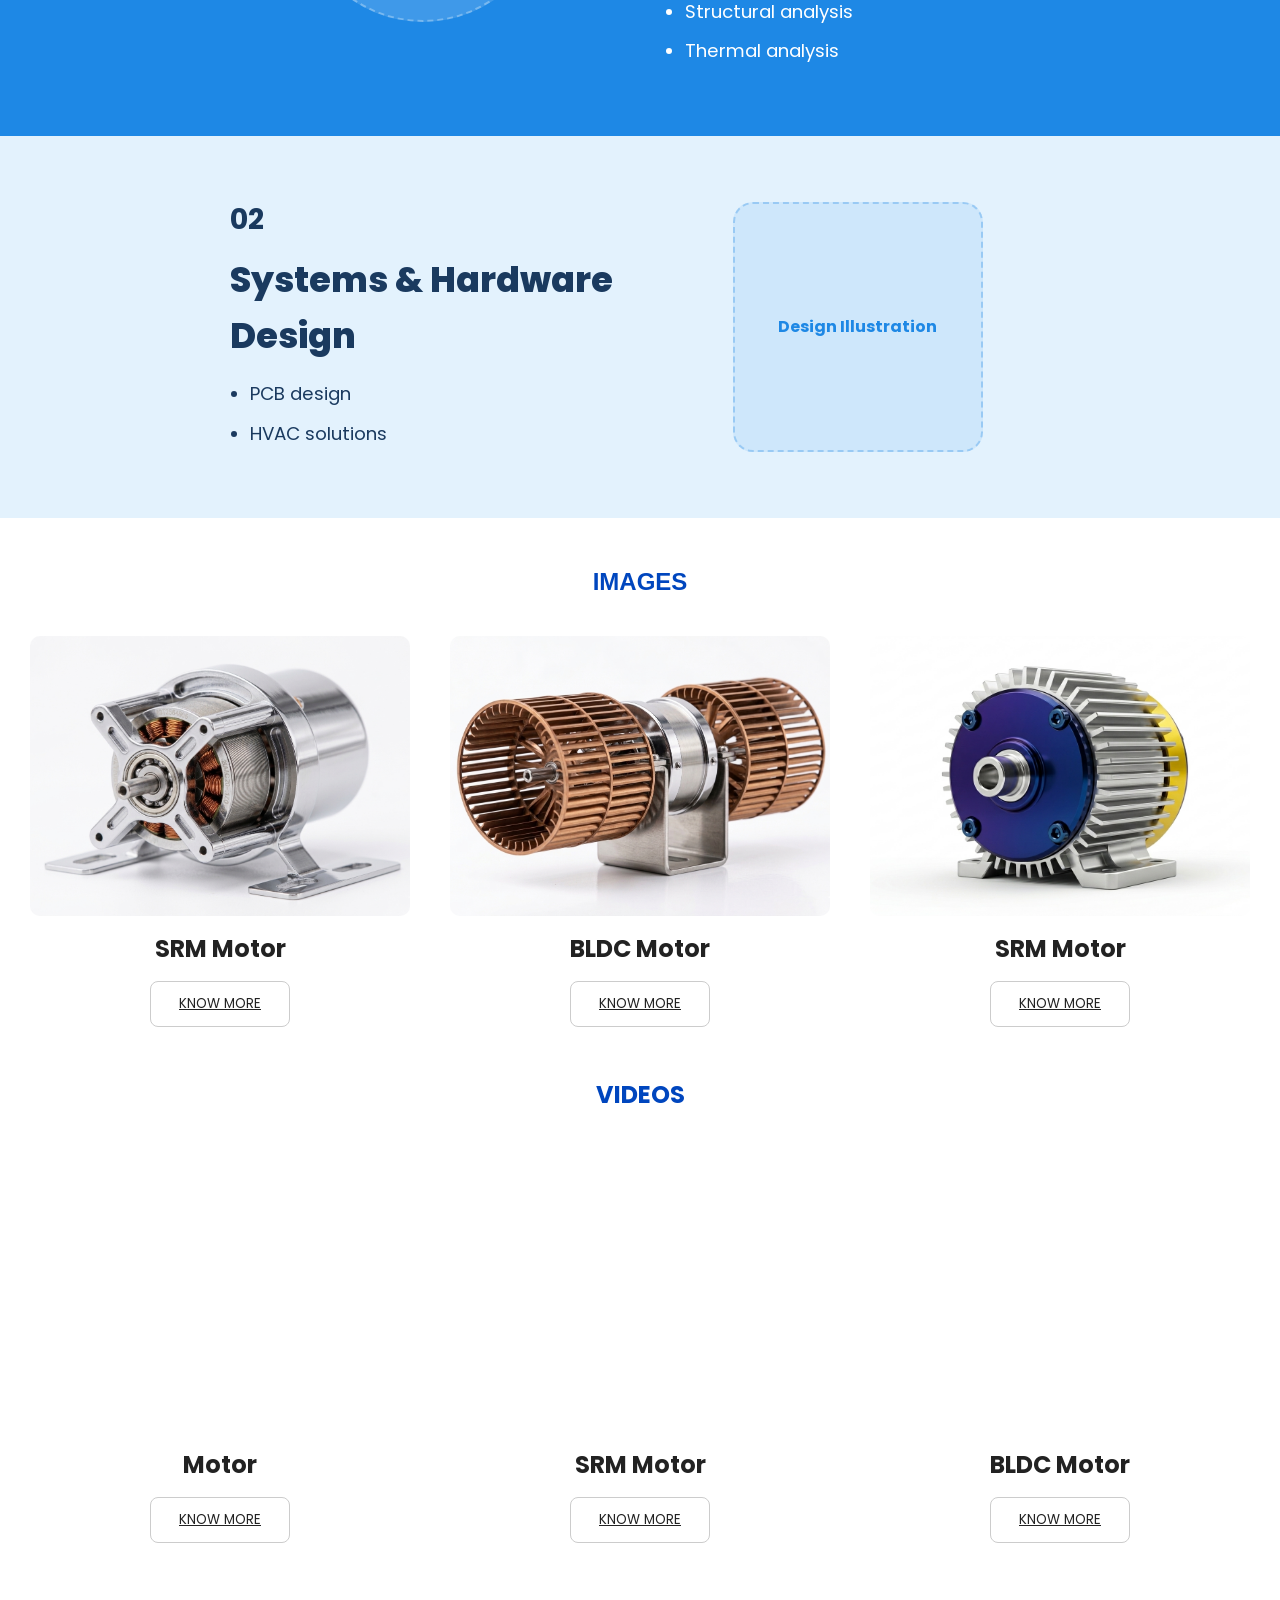
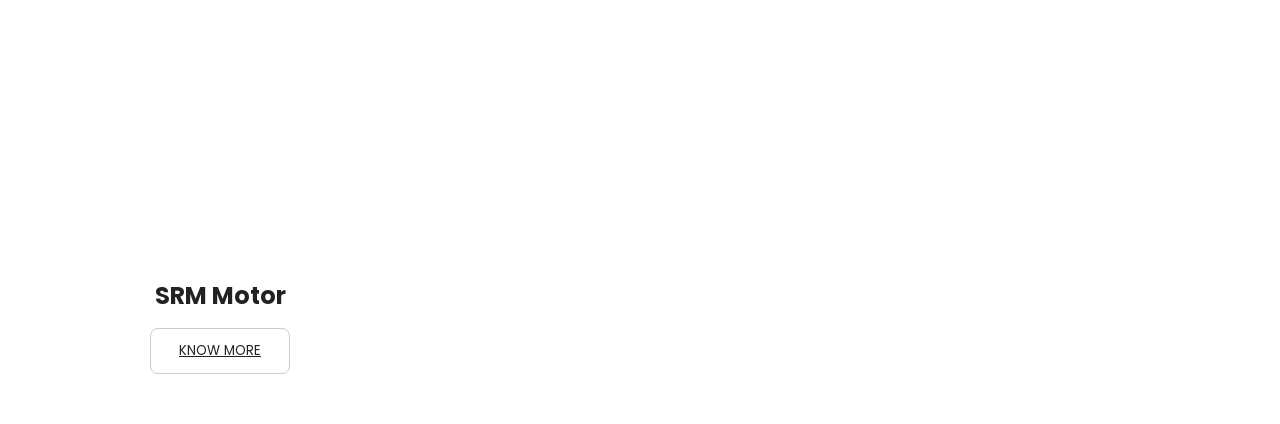
<file: gallery.html>
<!DOCTYPE html>
<html lang="en">
<head>
    <meta charset="UTF-8">
    <meta name="viewport" content="width=device-width, initial-scale=1.0">
    <title>HVAC & Automation</title>
    <link rel="stylesheet" href="./gallery.css">
</head>
<body>

    <header class="header">
    <div class="container nav-container">

        <div class="logo">
            <img src="./images/logov1.png" alt="INFINITIN Logo">
        </div>

        <button class="menu-toggle" id="menu-toggle" type="button">
    ☰
</button>

        <!-- Navigation -->
        <nav id="navbar">
            <a href="./index.html" class="active">Home</a>
            <a href="index.html#tech-edge">Technology</a>
            <a href="./hvac.html">Precision Motors for HVAC & Automation</a>
            <a href="./gallery.html">Services & Gallery</a>
            <a href="./contact.html">Contact Us</a>
        </nav>

    </div>
</header>
    <div class="carousel-container">
        <div class="carousel" id="carousel" 
        style="background-color: linear-gradient(        135deg,        #00a651 0%,        #ffffff 50%,        #0046be 100%    );">
            
            <div class="card">
                <div class="video-container">
                    <video src="./img_files/Website Video 1.mp4" muted playsinline></video>
                </div>
            
            </div>

            <div class="card">
                <div class="video-container">
                    <video src="./img_files/SRM motor analysis with full ass v1.mp4" muted playsinline></video>
                </div>
                
            </div>

            <div class="card">
                <div class="video-container">
                    <video src=".//img_files//BLDC - FCU v2.mp4" muted playsinline></video>
                </div>
               
            </div>

            <div class="card">
                <div class="video-container">
                    <video src="./img_files/MOTOR.mp4" muted playsinline></video>
                </div>
               
            </div>

            
        </div>
    </div>

    <script>
        const cards = Array.from(document.querySelectorAll('.card'));
        let currentIndex = 0;

        function updateCarousel() {
            cards.forEach((card, index) => {
                card.className = 'card';
                const video = card.querySelector('video');

                let relativeIndex = index - currentIndex;

                if (relativeIndex < -2) relativeIndex += cards.length;
                if (relativeIndex > 2) relativeIndex -= cards.length;

                if (relativeIndex === 0) {
                    card.classList.add('active');
                    if (video) {
                        video.currentTime = 0;
                        video.play().catch(error => console.log("Autoplay blocked/waiting for interaction:", error));
                    }
                } else {
                    if (video) video.pause(); 
                    
                    if (relativeIndex === -1) card.classList.add('left-1');
                    else if (relativeIndex === -2) card.classList.add('left-2');
                    else if (relativeIndex === 1) card.classList.add('right-1');
                    else if (relativeIndex === 2) card.classList.add('right-2');
                    else if (relativeIndex < -2) card.classList.add('hidden-left');
                    else if (relativeIndex > 2) card.classList.add('hidden-right');
                }
            });
        }

        cards.forEach((card) => {
            const video = card.querySelector('video');
            if (video) {
                video.addEventListener('ended', () => {
                    if (card.classList.contains('active')) {
                        currentIndex = (currentIndex + 1) % cards.length;
                        updateCarousel();
                    }
                });
            }
        });

        document.addEventListener('DOMContentLoaded', () => {
            updateCarousel();
            
            window.addEventListener('click', () => {
                const activeVideo = cards[currentIndex].querySelector('video');
                if (activeVideo && activeVideo.paused) {
                    activeVideo.play();
                }
            }, { once: true });
        });
    </script>

<!-- START OF INFINTIN SERVICES SECTION -->
<div id="infintin-services-section">
    <style>
        /* Scoped styles specifically for this section to avoid bleeding into other divs */
        #infintin-services-section {
            --inf-bg-cream: #fbf9e7;
            --inf-bg-blue: #1e88e5;
            --inf-bg-light-blue: #e3f2fd;
            --inf-text-dark: #1a3a5f;
            --inf-text-light: #ffffff;
            
            font-family: 'Segoe UI', Tahoma, Geneva, Verdana, sans-serif;
            background-color: var(--inf-bg-cream);
            color: var(--inf-text-dark);
            line-height: 1.6;
            padding: 40px 0 0 0;
            box-sizing: border-box;
        }

        #infintin-services-section * {
            box-sizing: border-box;
        }

        /* --- Header Section --- */
        #infintin-services-section .header-container {
            max-width: 900px;
            margin: 0 auto;
            padding: 40px 40px 20px 40px;
        }

        #infintin-services-section .header-title {
            font-size: 3rem;
            font-weight: 800;
            color: #1a629d;
            margin: 0 0 20px 0;
            line-height: 1.2;
        }

        #infintin-services-section .header-divider {
            width: 100%;
            height: 3px;
            background-color: #1a629d;
            margin-bottom: 25px;
        }

        #infintin-services-section .header-description {
            font-size: 1.1rem;
            color: #4a6b82;
            max-width: 550px;
            margin-bottom: 40px;
        }

        /* --- Section 01 (Blue Block) --- */
        #infintin-services-section .section-blue {
            background-color: var(--inf-bg-blue);
            color: var(--inf-text-light);
            padding: 60px 0;
        }

        #infintin-services-section .section-blue .inner-container {
            max-width: 900px;
            margin: 0 auto;
            padding: 0 40px;
            display: flex;
            align-items: center;
            gap: 50px;
        }

        /* --- Section 02 (Light Blue Block) --- */
        #infintin-services-section .section-light {
            background-color: var(--inf-bg-light-blue);
            color: var(--inf-text-dark);
            padding: 60px 0;
        }

        #infintin-services-section .section-light .inner-container {
            max-width: 900px;
            margin: 0 auto;
            padding: 0 40px;
            display: flex;
            align-items: center;
            flex-direction: row-reverse; /* Matches the layout structure in image_4a8342.png */
            gap: 50px;
        }

        /* --- Content Layout --- */
        #infintin-services-section .content-block {
            flex: 1;
        }

        #infintin-services-section .service-number {
            font-size: 1.8rem;
            font-weight: 700;
            margin-bottom: 10px;
        }

        #infintin-services-section .service-title {
            font-size: 2.2rem;
            font-weight: 800;
            margin: 0 0 15px 0;
            text-transform: capitalize;
        }

        #infintin-services-section .service-list {
            padding-left: 20px;
            font-size: 1.15rem;
            margin: 0;
        }

        #infintin-services-section .service-list li {
            margin-bottom: 10px;
        }

        /* --- Placeholder Graphic Boxes --- */
        #infintin-services-section .graphic-placeholder {
            flex: 1;
            display: flex;
            justify-content: center;
            align-items: center;
        }

        #infintin-services-section .circle-graphic {
            width: 250px;
            height: 250px;
            background: rgba(255, 255, 255, 0.15);
            border-radius: 50%;
            display: flex;
            justify-content: center;
            align-items: center;
            border: 2px dashed rgba(255, 255, 255, 0.3);
            font-weight: bold;
        }

        #infintin-services-section .square-graphic {
            width: 250px;
            height: 250px;
            background: rgba(30, 136, 229, 0.1);
            border-radius: 20px;
            display: flex;
            justify-content: center;
            align-items: center;
            border: 2px dashed rgba(30, 136, 229, 0.3);
            font-weight: bold;
            color: var(--inf-bg-blue);
        }

        /* --- Responsive Layout Breakpoint --- */
        @media (max-width: 768px) {
            #infintin-services-section .section-blue .inner-container, 
            #infintin-services-section .section-light .inner-container {
                flex-direction: column !important;
                text-align: center;
            }
            #infintin-services-section .service-list {
                text-align: left;
                display: inline-block;
            }
            #infintin-services-section .header-title {
                font-size: 2.2rem;
            }
        }
    </style>

    <!-- Header Block Component -->
    <div class="header-container">
        <div class="header-title">Services provided in<br>INFINTIN</div>
        <a href="https://github.com/user-attachments/files/29200769/Infintin.Mobility.Solutions.pdf" download="My_Resume.pdf" style="text-decoration: none;">
    Download Brochure
</a>
        <div class="header-divider"></div>
        <p class="header-description">
            As an engineering and technology partner, we look for ways to improve your design accuracy, streamline workflows, and optimize overall performance. Here are the core professional services we offer to accelerate your project goals:
        </p>
    </div>

    <!-- Section 01: Core Engineering Analysis -->
    <div class="section-blue">
        <div class="inner-container">
            <div class="graphic-placeholder">
                <!-- If you have graphics similar to image_4a8342.png, replace this div with an <img> tag -->
                <div class="circle-graphic">Analysis Illustration</div>
            </div>
            <div class="content-block">
                <div class="service-number">01</div>
                <div class="service-title">Advanced Simulation & Analysis</div>
                <ul class="service-list">
                    <li>Electromagnetic analysis</li>
                    <li>Structural analysis</li>
                    <li>Thermal analysis</li>
                </ul>
            </div>
        </div>
    </div>

    <!-- Section 02: Design & Infrastructure Solutions -->
    <div class="section-light">
        <div class="inner-container">
            <div class="graphic-placeholder">
                <!-- If you have graphics similar to image_4a8342.png, replace this div with an <img> tag -->
                <div class="square-graphic">Design Illustration</div>
            </div>
            <div class="content-block">
                <div class="service-number">02</div>
                <div class="service-title">Systems & Hardware Design</div>
                <ul class="service-list">
                    <li>PCB design</li>
                    <li>HVAC solutions</li>
                </ul>
            </div>
        </div>
    </div>
</div>
<!-- END OF INFINTIN SERVICES SECTION -->

<!-- IMAGES -->
<section class="products">
<h2 style="color: #0046be; font-family: 'Segoe UI', Tahoma, Geneva, Verdana, sans-serif; " class="header-title">IMAGES</h2>

    <div class="product-card">
        <img src="./img_files/motor.png" alt="SRM Motor">
        <h3>SRM Motor</h3>
        <button><a href="./contact.html">KNOW MORE</a></button>
    </div>

    <div class="product-card">
        <img src="./img_files/Fan coil motor.png" alt="Fan Assembly">
        <h3>BLDC Motor</h3>
        <button><a href="./contact.html">KNOW MORE</a></button>
    </div>

    <div class="product-card">
        <img src="./img_files/SRM motor.png" alt="Motor Controller">
        <h3>SRM Motor</h3>
        <button><a href="./contact.html">KNOW MORE</a></button>
    </div>

    
</section>

<!-- VIDEOS -->
<section class="products">
<h2 style="color: #0046be;">VIDEOS</h2>

    <div class="product-card">
        <video autoplay muted loop playsinline>
    <source src="./img_files/MOTOR.mp4" type="video/mp4">
</video>
        <h3>Motor</h3>
        <button><a href="./contact.html">KNOW MORE</a></button>
    </div>


    <div class="product-card">
        <video autoplay muted loop playsinline>
    <source src="./img_files/Website Video 1.mp4" type="video/mp4">
</video>
        <h3>SRM Motor</h3>
        <button><a href="./contact.html">KNOW MORE</a></button>
    </div>


    <div class="product-card">
        <video autoplay muted loop playsinline>
    <source src="./img_files/BLDC - FCU v2.mp4" type="video/mp4">
</video>
        <h3>BLDC Motor</h3>
        <button><a href="./contact.html">KNOW MORE</a></button>
    </div>


    <div class="product-card">
        <video autoplay muted loop playsinline>
    <source src="./img_files/14804689_1080_1920_24fps.mp4" type="video/mp4">
</video>
        <h3>SRM Motor</h3>
        <button><a href="./contact.html">KNOW MORE</a></button>
    </div>


</section>    
<script>
const menuToggle = document.getElementById("menu-toggle");
const navbar = document.getElementById("navbar");

menuToggle.addEventListener("click", () => {
    navbar.classList.toggle("active");

    // Change icon
    menuToggle.innerHTML = navbar.classList.contains("active") ? "✖" : "☰";
});

// Close menu when a link is clicked
document.querySelectorAll("#navbar a").forEach(link => {
    link.addEventListener("click", () => {
        navbar.classList.remove("active");
        menuToggle.innerHTML = "☰";
    });
});

// Close menu when clicking outside
document.addEventListener("click", function(e){
    if(
        !navbar.contains(e.target) &&
        !menuToggle.contains(e.target)
    ){
        navbar.classList.remove("active");
        menuToggle.innerHTML = "☰";
    }
});
</script>


</body>
</html>
</file>
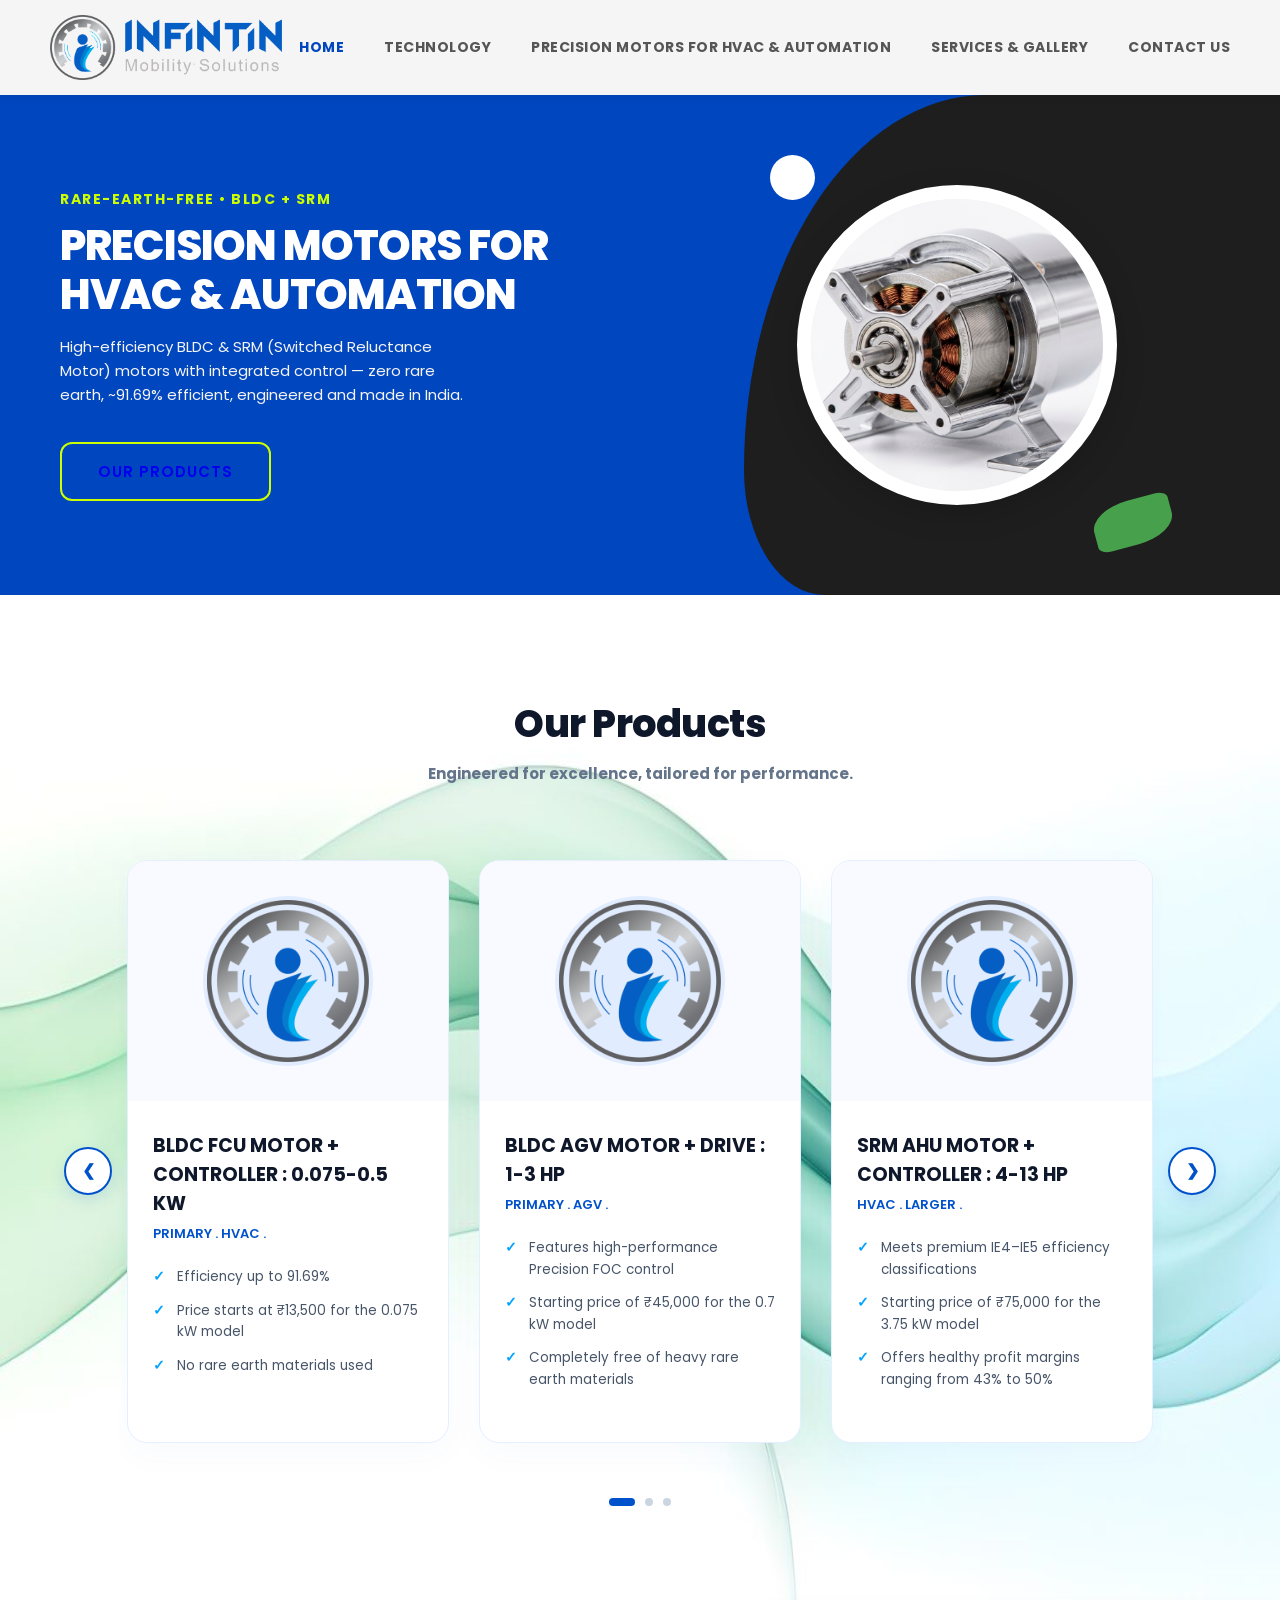
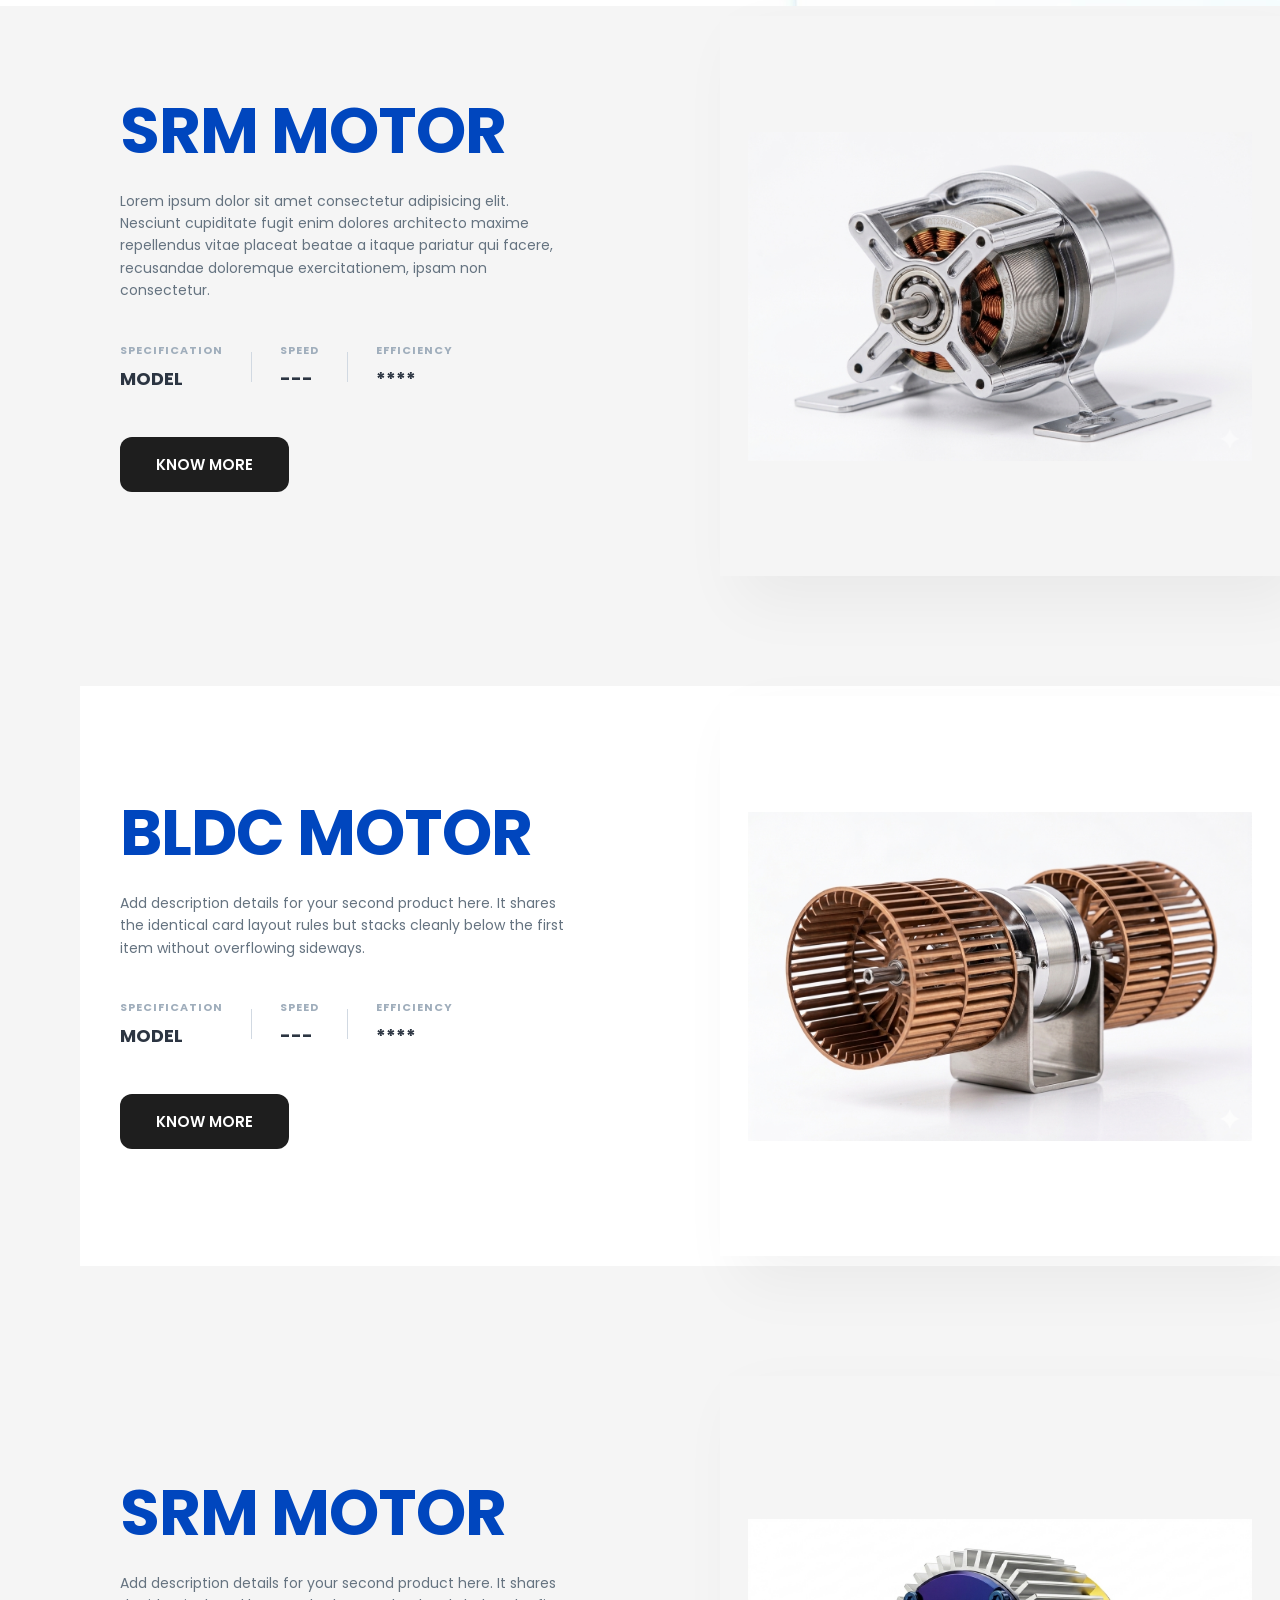
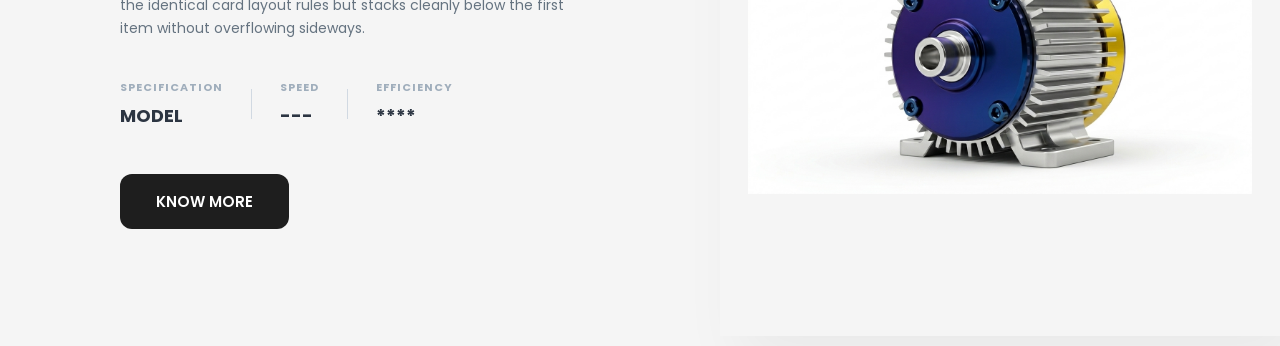
<file: hvac.html>
<!DOCTYPE html>
<html lang="en">
<head>
    <meta charset="UTF-8">
    <meta name="viewport" content="width=device-width, initial-scale=1.0">
    <title>HVAC & Automation</title>

    <link rel="stylesheet" href="hvac.css">
</head>
<style>
   .body{
    background-color: whitesmoke;
     font-family: 'Poppins', sans-serif;
   }

  

</style>

<body>
   <!-- HEADER -->
    
<header class="header">
    <div class="container nav-container">

        <div class="logo">
            <img src="./images/logov1.png" alt="INFINITIN Logo">
        </div>

        <!-- Hamburger Button -->
        <div class="menu-toggle" id="menu-toggle">
            ☰
        </div>

        <!-- Navigation -->
        <nav id="navbar">
            <a href="./index.html" class="active">Home</a>
            <a href="index.html#tech-edge">Technology</a>
            <a href="./hvac.html">Precision Motors for HVAC & Automation</a>
            <a href="./gallery.html">Services & Gallery</a>
            <a href="./contact.html">Contact Us</a>
        </nav>

    </div>
</header>

<div style="display: flex; width: 100%; max-width: 1600px; min-height: 500px; background-color: #0046be; overflow: hidden; position: relative;">

    <div class="content-side" style="flex: 1.2; padding: 60px 40px 60px 60px; display: flex; flex-direction: column; justify-content: center; z-index: 2;">
        <div class="tagline" style="color: #ccff00; font-size: 14px; font-weight: 700; text-transform: uppercase; letter-spacing: 1.5px; margin-bottom: 12px;">
            RARE-EARTH-FREE • BLDC + SRM
        </div>
        <h1 class="main-heading" style="text-transform: uppercase;color: white; font-size: 42px; font-weight: 800; line-height: 1.15; margin-bottom: 16px;">
            Precision Motors for<br>HVAC & Automation
        </h1>
        <p class="description" style="color: whitesmoke; font-size: 15px; line-height: 1.6; margin-bottom: 35px; max-width: 420px; ">
            High-efficiency BLDC & SRM (Switched Reluctance Motor) motors with integrated control — zero rare earth, ~91.69% efficient, engineered and made in India.
        </p>
        <a href="#products" class="btn-cta" style="display: inline-block; align-self: flex-start; text-decoration: none; padding: 16px 36px; border-radius: 12px; font-weight: 600; font-size: 15px;">
            Our Products
        </a>
    </div>
        
    <div class="image-side" style="position: relative; flex: 1; min-height: 500px; background-color: #0046be; overflow: hidden;">
        <div class="dark-bg-shape" style="position: absolute; right: 0; bottom: 0; width: 100%; height: 100%; background-color: #1e1e1e; border-top-left-radius: 45% 75%; border-bottom-left-radius: 15% 25%; z-index: 1;"></div>
        
        <div class="product-circle-frame" style="position: absolute; top: 50%; left: 10%; transform: translateY(-50%); width: 320px; height: 320px; background-color: #f0f0f0; border-radius: 50%; border: 14px solid #ffffff; box-shadow: 0 10px 30px rgba(0, 0, 0, 0.15); z-index: 2; overflow: hidden; display: flex; justify-content: center; align-items: center;">
            <img src="./img_files/motor.png" alt="High-efficiency BLDC & SRM Motor" style="width: 100%; height: 100%; object-fit:cover;">
        </div>

        <div class="floating-accent-top" style="position: absolute; top: 12%; left: 5%; width: 45px; height: 45px; background-color: white; border-radius: 50%; opacity: 1; z-index: 2;"></div>
        <div class="floating-accent-bottom" style="position: absolute; bottom: 10%; right: 20%; width: 80px; height: 45px; background-color: #4caf50; border-radius: 50% 15%; transform: rotate(-15deg); opacity: 0.9; z-index: 2;"></div>
    </div>

</div>


    <!-- PRODUCTS SECTION -->
    <section id="products" class="prds-section">

        <div class="container prds-container-relative">

            <div class="prds-header">
                <h1 class="section-title">Our Products</h1>
                <h2 class="section-subtitle">
                    Engineered for excellence, tailored for performance.
                </h2>
            </div>

            <div class="carousel-outer-wrapper">

                <button class="carousel-nav-btn prev-btn">&#10094;</button>

                <div class="prds-carousel-container">

                    <div class="prds-track">

                        <div class="prd-card">
                        <div class="prd-img-box">
                            <div class="img-bg-circle"></div>
                            <img src="./img_files/infintin.png" alt="Switched Reluctance Motor">
                        </div>
                        <div class="prd-info">
                            <h3>BLDC FCU MOTOR + CONTROLLER : 0.075-0.5 KW</h3>
                            <span class="prd-spec-tag">PRIMARY . HVAC . </span>
                            <ul class="prd-features">
                                <li>Efficiency up to 91.69%</li>
                                <li>Price starts at ₹13,500 for the 0.075 kW model</li>
                                <li>No rare earth materials used</li>
                            </ul>
                        </div>
                    </div>

                    <div class="prd-card">
                        <div class="prd-img-box">
                            <div class="img-bg-circle"></div>
                            <img src="./img_files/infintin.png" alt="Intelligent Power Converter">
                        </div>
                        <div class="prd-info">
                            <h3>BLDC AGV MOTOR + DRIVE : 1-3 HP</h3>
                            <span class="prd-spec-tag">PRIMARY . AGV . </span>
                            <ul class="prd-features">
                                <li>Features high-performance Precision FOC control</li>
                                <li>Starting price of ₹45,000 for the 0.7 kW model</li>
                                <li>Completely free of heavy rare earth materials</li>
                            </ul>
                        </div>
                    </div>

                    <div class="prd-card">
                        <div class="prd-img-box">
                            <div class="img-bg-circle"></div>
                            <img src="./img_files/infintin.png" alt="1kW Motor">
                        </div>
                        <div class="prd-info">
                            <h3>SRM AHU MOTOR + CONTROLLER : 4-13 HP</h3>
                            <span class="prd-spec-tag">HVAC . LARGER . </span>
                            <ul class="prd-details-grid">
                                <li>Meets premium IE4–IE5 efficiency classifications</li>
                                <li>Starting price of ₹75,000 for the 3.75 kW model</li>
                                <li>Offers healthy profit margins ranging from 43% to 50%</li>
                            </ul>
                        </div>
                    </div>

                    <div class="prd-card">
                        <div class="prd-img-box">
                            <div class="img-bg-circle"></div>
                            <img src="./img_files/infintin.png" alt="4kW Motor">
                        </div>
                        <div class="prd-info">
                            <h3>MOTOR CONTROL & AFTER-SALES : AMC & SVC</h3>
                            <span class="prd-spec-tag">RECURRING</span>
                            <ul class="prd-details-grid">
                                <li>Annual Maintenance Contract priced at ₹19,500/year for 4 kW units</li>
                                <li>Delivers high-yielding service margins of 70% to 80%</li>
                                <li>Maintains a consistent 30% customer attach rate</li>
                            </ul>
                        </div>
                    </div>

                    
                </div>
            
                

                <button class="carousel-nav-btn next-btn">&#10095;</button>

            </div>

            <div class="carousel-dots">
            <span class="dot active"></span>
            <span class="dot"></span>
            <span class="dot"></span>
            </div>
        </div>

    </section>
<script>
const track = document.querySelector('.prds-carousel-container');
const nextBtn = document.querySelector('.next-btn');
const prevBtn = document.querySelector('.prev-btn');
const dots = document.querySelectorAll('.dot');

function getCardWidth() {
    const card = document.querySelector('.prd-card');
    return card.offsetWidth + 30;
}

function updateDots() {

    const maxScroll = track.scrollWidth - track.clientWidth;
    const scroll = track.scrollLeft;

    dots.forEach(dot => dot.classList.remove('active'));

    if (scroll <= maxScroll * 0.25) {
        dots[0].classList.add('active');
    }
    else if (scroll <= maxScroll * 0.75) {
        dots[1].classList.add('active');
    }
    else {
        dots[2].classList.add('active');
    }
}

nextBtn.addEventListener('click', () => {
    track.scrollBy({
        left: getCardWidth(),
        behavior: 'smooth'
    });
});

prevBtn.addEventListener('click', () => {
    track.scrollBy({
        left: -getCardWidth(),
        behavior: 'smooth'
    });
});

track.addEventListener('scroll', updateDots);

updateDots();
</script>
    

<div class="hero-card-container">
    
        <div class="products">


        <div class="product-row">

            <div class="content-side">
                <h1 class="main-heading">SRM MOTOR</h1>
                <p class="description">
                    Lorem ipsum dolor sit amet consectetur adipisicing elit. Nesciunt cupiditate fugit enim dolores architecto maxime repellendus vitae placeat beatae
                     a itaque pariatur qui facere, recusandae doloremque exercitationem, ipsam non consectetur.
                </p>
                
                <div class="specs-panel">
                    <div class="spec-item">
                        <span class="spec-label">SPECIFICATION</span>
                        <span class="spec-value">MODEL</span>
                    </div>
                    <div class="spec-divider"></div>
                    <div class="spec-item">
                        <span class="spec-label">SPEED</span>
                        <span class="spec-value">---</span>
                    </div>
                    <div class="spec-divider"></div>
                    <div class="spec-item">
                        <span class="spec-label">EFFICIENCY</span>
                        <span class="spec-value">****</span>
                    </div>
                </div>

                <a href="./contact.html" class="cta-button">KNOW MORE</a>
               
            </div>
                
            <div class="image-side">
                <div class="product-circle-frame">
                    <img src="./img_files/motor.png" alt="Blueberry Pancakes Platter" class="main-product-img">
                </div>
            </div>
        </div>


        <div class="product-row" style="background-color: white;">
            <div class="content-side">
                <h1 class="main-heading">BLDC MOTOR</h1>
                <p class="description">
                    Add description details for your second product here. It shares the identical card layout rules but stacks cleanly below the first item without overflowing sideways.
                </p>
                
                <div class="specs-panel">
                    <div class="spec-item">
                        <span class="spec-label">SPECIFICATION</span>
                        <span class="spec-value">MODEL</span>
                    </div>
                    <div class="spec-divider"></div>
                    <div class="spec-item">
                        <span class="spec-label">SPEED</span>
                        <span class="spec-value">---</span>
                    </div>
                    <div class="spec-divider"></div>
                    <div class="spec-item">
                        <span class="spec-label">EFFICIENCY</span>
                        <span class="spec-value">****</span>
                    </div>
                </div>

                <a href="./contact.html" class="cta-button">KNOW MORE</a>
             
            </div>
                
            <div class="image-side">
                <div class="product-circle-frame">
                    <img src="./img_files/Fan coil motor.png" alt="Blueberry Pancakes Platter" class="main-product-img">
                </div>
            </div>
        </div>

        <div class="product-row" style="background-color: whitesmoke;">
            <div class="content-side">
                <h1 class="main-heading">SRM MOTOR</h1>
                <p class="description">
                    Add description details for your second product here. It shares the identical card layout rules but stacks cleanly below the first item without overflowing sideways.
                </p>
                
                <div class="specs-panel">
                    <div class="spec-item">
                        <span class="spec-label">SPECIFICATION</span>
                        <span class="spec-value">MODEL</span>
                    </div>
                    <div class="spec-divider"></div>
                    <div class="spec-item">
                        <span class="spec-label">SPEED</span>
                        <span class="spec-value">---</span>
                    </div>
                    <div class="spec-divider"></div>
                    <div class="spec-item">
                        <span class="spec-label">EFFICIENCY</span>
                        <span class="spec-value">****</span>
                    </div>
                </div>

                <a href="./contact.html" class="cta-button">KNOW MORE</a>
               
            </div>
                
            <div class="image-side">
                <div class="product-circle-frame">
                    <img src="./img_files/SRM motor.png" alt="Blueberry Pancakes Platter" class="main-product-img">
                </div>
            </div>
        </div>

    </div> </div>

<script>
const menuToggle = document.getElementById("menu-toggle");
const navbar = document.getElementById("navbar");

menuToggle.addEventListener("click", () => {
    navbar.classList.toggle("active");

    // Change icon
    menuToggle.innerHTML = navbar.classList.contains("active") ? "✖" : "☰";
});

// Close menu when a link is clicked
document.querySelectorAll("#navbar a").forEach(link => {
    link.addEventListener("click", () => {
        navbar.classList.remove("active");
        menuToggle.innerHTML = "☰";
    });
});

// Close menu when clicking outside
document.addEventListener("click", function(e){
    if(
        !navbar.contains(e.target) &&
        !menuToggle.contains(e.target)
    ){
        navbar.classList.remove("active");
        menuToggle.innerHTML = "☰";
    }
});
</script>


</body>
</html>
</file>
<file: index.css>
.menu-toggle {
    display: none;
    font-size: 28px;
    cursor: pointer;
    background: none;
    border: none;
    color: #0052cc;
}

/* Mobile Navigation */
@media (max-width: 768px) {

    .nav-container {
        position: relative;
    }

    .menu-toggle {
        display: block;
        background: none;
    border: none;
    font-size: 30px;
    cursor: pointer;
    color: #0052cc;
    }

    nav {
        display: none;
        flex-direction: column;
        position: absolute;
        top: 70px;
        right: 0;
        width: 280px;
        background: #fff;
        padding: 20px;
        border-radius: 10px;
        box-shadow: 0 8px 25px rgba(0,0,0,0.15);
        z-index: 1001;
    }

    nav.active {
        display: flex;
    }

    nav a {
        padding: 12px 0;
        border-bottom: 1px solid #eee;
    }

    nav a:last-child {
        border-bottom: none;
    }
}
* {
    margin: 0;
    padding: 0;
    box-sizing: border-box;
}
body {
    font-family: 'Poppins', sans-serif;
    color: #333;
    line-height: 1.6;
    background-color: #fff;
    overflow-x: hidden; /* Prevents awkward horizontal page shaking */
}
.container {
    width: 100%;
    max-width: 1200px;
    margin: 0 auto;
    padding: 0 20px;
}
a {
    text-decoration: none;
    color: inherit;
}

/* --- Header / Navigation --- */
header {
    background-color: #fff;
    padding: 15px 0;
    border-bottom: 1px solid #f0f0f0;
}
.nav-container {
    display: flex;
    justify-content: space-between;
    align-items: center;
}
.logo img {
    height: auto;
    max-height: 55px; /* Ensures logo shrinks gracefully on mobile viewports */
    display: block;
}
nav a{
    text-decoration:none;
    color:#555;
    font-size:14px;
    font-weight:700;
    text-transform:uppercase;
    letter-spacing:0.5px;

    transition:color .3s ease;
}

nav a:hover{
    color:#0046be;
}

nav a {
    
    font-size: 13px;
    font-weight: 600;
    text-transform: uppercase;
    color: #666;
    letter-spacing: 0.5px;
    transition: color 0.3s;
    white-space: nowrap;
     margin-left: 25px;
}
nav a:hover, nav a.active {
    color: #0052cc;
}

/* --- Hero Section --- */
.hero {
    background: linear-gradient(135deg, #0052cc 0%, #003399 100%);
    color: #fff;
    position: relative;
    overflow: hidden;
    padding: 60px 0;
}
.hero-container {
    display: flex;
    align-items: center;
    justify-content: space-between;
    gap: 40px;
    min-height: 450px;
}
.hero-content {
    flex: 1;
    max-width: 580px;
    z-index: 2;
}

/* Fluid Responsive Typography for Heading */
.hero-content h1 {
    font-size: clamp(26px, 4.5vw, 42px); /* Seamless dynamic font resizing */
    font-weight: 800;
    line-height: 1.25;
    margin-bottom: 20px;
    text-transform: uppercase;
    letter-spacing: -0.5px;
}
.highlight-text {
    color: #ccff00; /* Clean green-yellow alignment matching original button hook */
}
.hero-content p {
    font-size: clamp(14px, 1.5vw, 16px);
    color: #e0e8ff;
    margin-bottom: 30px;
    font-weight: 400;
}
.hero-content p strong {
    color: #fff;
    font-weight: 600;
}
.btn-cta {
    display: inline-block;
    border: 2px solid #ccff00;
    color: #ccff00;
    padding: 12px 28px;
    font-size: 12px;
    font-weight: 700;
    text-transform: uppercase;
    letter-spacing: 1px;
    border-radius: 4px;
    transition: all 0.3s ease;
}
.btn-cta:hover {
    background-color: #ccff00;
    color: #003399;
}

/* Hero Images Area Layout */
.hero-images {
    flex: 1;
    display: flex;
    justify-content: flex-end;
    align-items: center;
    z-index: 2;
}
.hero-mask-img {
    width: 100%;
    max-width: 460px;
    height: auto;
    object-fit: contain;
    border-radius: 8px;
}

/* Decorative background shapes inside hero */
.hero::before {
    content: '';
    position: absolute;
    top: 0;
    right: 0;
    width: 45%;
    height: 100%;
    background: rgba(255, 255, 255, 0.03);
    transform: skewX(-15deg);
    transform-origin: top right;
    z-index: 1;
}

/* --- Responsive Layout Adjustments --- */
@media (max-width: 992px) {
    .nav-container {
        flex-direction: column; /* Stacks logo above link menu on mid-size/tablets */
        text-align: center;
        padding: 10px 0;
    }
    nav {
        justify-content: center;
        gap: 15px;
    }
    .hero-container {
        flex-direction: column; /* Content stacks layout vertically on medium screen sizes */
        text-align: center;
        gap: 30px;
    }
    .hero-content {
        max-width: 100%;
    }
    .hero-images {
        width: 100%;
        justify-content: center;
    }
    .hero-mask-img {
        max-width: 350px;
    }
}

@media (max-width: 480px) {
    nav {
        gap: 10px 15px; /* Adds clean spacing block wrap on narrow mobile viewports */
    }
    nav a {
        font-size: 11px; /* Slightly scaled-down link menu items for small devices */
    }
}



/* --- Master Section Layout Wrapper --- */
.aboutus-section {
    padding: 100px 0;
    background-color: #0b0f19; /* Premium dark background theme matching tech layout mockup */
    color: #ffffff;
    overflow: hidden;
}

/* --- Top Layout Grid Setup --- */
.aboutus-grid {
    display: grid;
    grid-template-columns: 1.2fr 1fr;
    gap: 60px;
    align-items: center;
    margin-bottom: 90px; /* Separates content grid from counters below */
}

.section-tagline {
    font-size: 13px;
    text-transform: uppercase;
    color: #0052cc;
    font-weight: 700;
    letter-spacing: 2px;
    display: block;
    margin-bottom: 10px;
}

.section-title {
    
    font-weight: 800;
    margin-bottom: 40px;
    letter-spacing: -0.5px;
}

/* --- Vision / Approach Info Cards --- */
.cards-wrapper {
    display: flex;
    flex-direction: column;
    gap: 24px;
}

.tech-card {
    background: rgba(255, 255, 255, 0.03);
    border: 1px solid rgba(255, 255, 255, 0.08);
    border-radius: 12px;
    padding: 24px;
    display: flex;
    gap: 20px;
    align-items: flex-start;
    transition: transform 0.3s ease, border-color 0.3s ease;
}

.tech-card:hover {
    transform: translateY(-2px);
    border-color: rgba(0, 82, 204, 0.4);
}

.card-icon {
    width: 44px;
    height: 44px;
    background: rgba(0, 82, 204, 0.15);
    border-radius: 8px;
    display: flex;
    align-items: center;
    justify-content: center;
    flex-shrink: 0;
    color: #00a3ff;
}

.card-icon svg {
    width: 22px;
    height: 22px;
}

.card-text h3 {
    font-size: 18px;
    font-weight: 700;
    margin-bottom: 8px;
}

.card-text p {
    font-size: 14px;
    color: #a0aec0;
    line-height: 1.6;
}

.brand-highlight {
    color: #ccff00;
    font-weight: 600;
}

/* --- Right Column Vector/Image Composition --- */
.aboutus-visual {
    position: relative;
    display: flex;
    justify-content: center;
    align-items: center;
    height: 500px;
}

.blob-shape-bg {
    position: absolute;
    width: 110%;
    height: 90%;
    background: linear-gradient(135deg, #003399 0%, #001133 100%);
    clip-path: polygon(30% 0%, 100% 10%, 100% 90%, 15% 100%, 0% 50%);
    border-radius: 40% 60% 60% 40% / 40% 40% 60% 60%;
    z-index: 1;
}

.aboutus-img {
    max-width: 85%;
    height: auto;
    object-fit: contain;
    z-index: 2;
    filter: drop-shadow(0px 20px 40px rgba(0,0,0,0.6));
    transition: transform 0.4s ease;
}

.aboutus-visual:hover .aboutus-img {
    transform: scale(1.03) rotate(1deg);
}

.dot-pattern {
    position: absolute;
    bottom: 10px;
    left: -10px;
    width: 120px;
    height: 120px;
    background-image: radial-gradient(rgba(255, 255, 255, 0.15) 1.5px, transparent 1.5px);
    background-size: 12px 12px;
    z-index: 1;
}

/* --- Integrated Fluid Counter Row --- */
.stats-grid {
    display: grid;
    grid-template-columns: repeat(4, 1fr); /* 4 horizontal columns for large screens */
    gap: 25px;
    margin-top: 40px;
}

.stat-card {
    background: rgba(255, 255, 255, 0.02);
    border: 1px solid rgba(255, 255, 255, 0.05);
    padding: 35px 20px;
    text-align: center;
    border-radius: 8px;
    transition: background-color 0.3s, transform 0.3s;
}

.stat-card:hover {
    background: rgba(255, 255, 255, 0.05);
    transform: translateY(-4px);
}

.stat-icon-wrapper {
    width: 60px;
    height: 60px;
    background-color: rgba(255, 255, 255, 0.04);
    border-radius: 50%;
    display: flex;
    align-items: center;
    justify-content: center;
    margin: 0 auto 15px auto;
    color: #ccff00; /* Cohesive green brand highlight tint */
}

.stat-icon-wrapper svg {
    width: 26px;
    height: 26px;
}

.stat-number {
    font-size: 30px;
    font-weight: 800;
    color: #ffffff;
    margin-bottom: 6px;
    letter-spacing: -0.5px;
}

.stat-label {
    font-size: 11px;
    font-weight: 700;
    text-transform: uppercase;
    color: #a0aec0;
    letter-spacing: 1px;
}

/* --- Breakpoints for Fluid Sizing --- */
@media (max-width: 992px) {
    .aboutus-grid {
        grid-template-columns: 1fr; /* Collapse split column sections on smaller windows */
        gap: 50px;
        margin-bottom: 60px;
    }
    .aboutus-visual {
        height: 360px;
        grid-row: 1; /* Elevates graphic drawing to top of panel viewports */
    }
    .stats-grid {
        grid-template-columns: repeat(2, 1fr); /* Forms 2x2 grid distribution on tablets */
        gap: 20px;
    }
}

@media (max-width: 576px) {
    .aboutus-section {
        padding: 60px 0;
    }
    .tech-card {
        flex-direction: column;
        gap: 12px;
    }
    .stats-grid {
        grid-template-columns: 1fr; /* Compresses to full-width stack columns on mobile devices */
    }
}




/* --- Products Section Architecture (Aesthetic Light Blue Theme) --- */
.prds-section {
    padding: 100px 0;
    /* Subtle premium blue gradient to break up plain white space */
    background: linear-gradient(180deg, #ffffff 0%, #f4f8ff 100%); 
    color: #1a202c;
    position: relative;
}

.prds-header {
    text-align: center;
    margin-bottom: 50px;
}

.prds-header .section-tagline {
    font-size: 13px;
    text-transform: uppercase;
    color: #0052cc; /* Main Brand Blue */
    font-weight: 700;
    letter-spacing: 2px;
    display: block;
    margin-bottom: 12px;
}

.prds-header .section-title {
    font-size: clamp(28px, 4vw, 38px);
    font-weight: 800;
    color: #0f172a;
    margin-bottom: 10px;
    letter-spacing: -0.5px;
}

.section-subtitle {
    font-size: 15px;
    color: #64748b;
}

/* --- Carousel Outer Positioning --- */
.carousel-outer-wrapper {
    position: relative;
    padding: 0 55px; /* Extra breathing space for prominent buttons */
}

/* --- Carousel Core Track --- */
.prds-carousel-container {
    width: 100%;
    overflow-x: auto;
    scroll-behavior: smooth;
    scrollbar-width: none;
}

.prds-carousel-container::-webkit-scrollbar {
    display: none;
}

.prds-track {
    display: flex;
    gap: 30px;
    padding: 25px 8px 40px 8px;
    scroll-snap-type: x mandatory;
}

/* --- Polished Tech Product Cards --- */
.prd-card {
    flex: 0 0 calc(33.333% - 20px);
    min-width: 310px;
    background: #ffffff;
    border-radius: 20px; /* Softer, highly aesthetic modern curves */
    overflow: hidden;
    scroll-snap-align: start;
    display: flex;
    flex-direction: column;
    box-shadow: 0 10px 35px rgba(0, 82, 204, 0.03);
    border: 1px solid #e6efff; /* Subtle blue-tinted card borders */
    transition: transform 0.4s cubic-bezier(0.16, 1, 0.3, 1), box-shadow 0.4s ease, border-color 0.4s ease;
}

.prd-card:hover {
    transform: translateY(-8px);
    border-color: #a3c7ff; /* Blue border pop on hover */
    box-shadow: 0 22px 45px rgba(0, 82, 204, 0.08);
}

/* Image Showcase Circle Backdrop */
.prd-img-box {
    width: 100%;
    height: 240px;
    position: relative;
    display: flex;
    align-items: center;
    justify-content: center;
    padding: 25px;
    background-color: #f8faff; /* Light fresh ice-blue background */
    overflow: hidden;
}

.img-bg-circle {
    position: absolute;
    width: 170px;
    height: 170px;
    background-color: #e1edff; /* Noticeable clean blue backing focal point */
    border-radius: 50%;
    z-index: 1;
    transition: transform 0.4s ease;
}

.prd-card:hover .img-bg-circle {
    transform: scale(1.15); /* Interactive expansion */
}

.prd-img-box img {
    max-width: 85%;
    max-height: 85%;
    object-fit: contain;
    z-index: 2;
    transition: transform 0.4s ease;
}

/* Card Information Text Container */
.prd-info {
    padding: 30px 25px;
    display: flex;
    flex-direction: column;
    flex-grow: 1;
}

.prd-info h3 {
    font-size: 19px;
    font-weight: 700;
    color: #0f172a;
    margin-bottom: 6px;
}

.prd-spec-tag {
    font-size: 13px;
    color: #0052cc; /* Brightened text to anchor the blue motif */
    font-weight: 600;
    margin-bottom: 22px;
    display: inline-block;
}

/* List Checkmark Features */
.prd-features, .prd-details-grid {
    list-style: none;
    font-size: 13.5px;
    color: #475569;
    line-height: 1.6;
    display: flex;
    flex-direction: column;
    gap: 12px;
}

.prd-features li, .prd-details-grid li {
    position: relative;
    padding-left: 24px;
}

.prd-features li::before, .prd-details-grid li::before {
    content: "✓";
    position: absolute;
    left: 0;
    top: 0;
    color: #00a3ff; /* Electric cyan blue checkmark accents */
    font-weight: 800;
}

.prd-details-grid strong {
    color: #0f172a;
}

/* --- Highly Functional Floating Navigation Arrows --- */
.carousel-nav-btn {
    position: absolute;
    top: 50%;
    transform: translateY(-50%);
    width: 48px;
    height: 48px;
    background: #ffffff;
    border: 2px solid #0052cc; /* High visibility blue bounding outline */
    border-radius: 50%;
    color: #0052cc;
    font-weight: bold;
    font-size: 16px;
    cursor: pointer;
    display: flex;
    align-items: center;
    justify-content: center;
    z-index: 20; /* Keep securely layered over imagery */
    box-shadow: 0 6px 16px rgba(0, 82, 204, 0.12);
    transition: all 0.25s cubic-bezier(0.16, 1, 0.3, 1);
}

.carousel-nav-btn:hover {
    background: #0052cc;
    color: #ffffff;
    box-shadow: 0 8px 20px rgba(0, 82, 204, 0.3);
    transform: translateY(-50%) scale(1.08);
}

.carousel-nav-btn:active {
    transform: translateY(-50%) scale(0.95);
}

.prev-btn { left: 0; }
.next-btn { right: 0; }

/* --- Dynamic Navigation Indicator Dots --- */
.carousel-dots {
    display: flex;
    justify-content: center;
    gap: 10px;
    margin-top: 15px;
}

.carousel-dots .dot {
    width: 8px;
    height: 8px;
    background-color: #cbd5e1;
    border-radius: 50%;
    cursor: pointer;
    transition: all 0.3s ease;
}

.carousel-dots .dot.active {
    width: 26px; /* Pill expansion active marker */
    background-color: #0052cc;
    border-radius: 50px;
}

/* --- Media Breakpoints --- */
@media (max-width: 1024px) {
    .prd-card { flex: 0 0 calc(50% - 15px); }
}

@media (max-width: 768px) {
    .carousel-outer-wrapper { padding: 0; }
    .carousel-nav-btn { display: none; } /* Hide tracking buttons on touch screens */
}

@media (max-width: 640px) {
    .prd-card { flex: 0 0 100%; }
}
/* --- Products Section Architecture (Premium Tech Blue Image BG Theme) --- */
.prds-section {
    padding: 100px 0;
    background-image: url(./img_files/download.jpeg);
    background-size: 100% 100%;
    background-attachment: scroll; 
    color: #ffffff;
    position: relative;
}
.hero {
    position: relative; /* Crucial: pins the video to this container */
    overflow: hidden;    /* Prevents video overflow from creating scrollbars */
    padding: 100px 0;    /* Keep or adjust your existing padding */
    background-color: #0a0f1d; 
}

/* Stretches the video to act as a flawless cover background */
.hero-bg-video {
    position: absolute;
    top: 50%;
    left: 50%;
    transform: translate(-50%, -50%);
    min-width: 100%;
    min-height: 100%;
    width: auto;
    height: auto;
    object-fit: cover; 
    z-index: 0;        /* Sits underneath everything */
}

/* Forces your text, container, and layout on top of the video layer */
.hero-container {
    position: relative;
    z-index: 2; /* Bumps text above the video and any overlays */
}
/* Container that splits the screen 50/50 */
.hero-split {
    display: flex;
    width: 100%;
    min-height: 100vh; /* Makes the section fill the entire screen height */
    margin: 0;
    padding: 0;
    overflow: hidden;
}

/* Left Half Layout */
.hero-left-pane {
    flex: 1;                     /* Takes up exactly 50% width */
    background-color: #001f4d;   /* Your deep Navy Blue color */
    display: flex;
    align-items: center;         /* Centers text vertically */
    justify-content: flex-end;   /* Pushes content toward the center alignment line */
    padding: 60px;
    color: #ffffff;
}

/* Constrains text inside the left pane so it doesn't hug the screen edge */
.hero-text-content {
    max-width: 550px; 
    width: 100%;
}

.hero-text-content h1 {
    font-size: 3rem;
    line-height: 1.2;
    margin-bottom: 20px;
}

.hero-text-content p {
    font-size: 1.2rem;
    line-height: 1.6;
    margin-bottom: 35px;
    color: #e0e6ed; /* Slightly softer white for better readability on navy */
}

/* Right Half Layout */
.hero-right-pane {
    flex: 1;                     /* Takes up exactly the other 50% width */
    position: relative;
    height: auto;
}

/* Full-bleed Video Styling */
.hero-split-video {
    width: 100%;
    height: 100%;
    object-fit: cover;           /* Forces video to fill its 50% container edge-to-edge */
    object-position: top;        /* Keeps the top section of your motor video perfectly framed */
    display: block;
}

/* CTA Button Styling */
.btn-cta {
    display: inline-block;
    padding: 14px 32px;
    background-color: #ffffff;
    color: #001f4d;              /* Matches your navy blue theme */
    text-decoration: none;
    font-weight: bold;
    border-radius: 6px;
    transition: all 0.2s ease;
}

.btn-cta:hover {
    transform: translateY(-2px);
    box-shadow: 0 4px 15px rgba(0, 0, 0, 0.2);
}

/* Responsive adjustment for Mobile Devices */
@media (max-width: 768px) {
    .hero-split {
        flex-direction: column;  /* Stacks them vertically on phones */
    }
    .hero-left-pane, .hero-right-pane {
        flex: none;
        width: 100%;
    }
    .hero-right-pane {
        height: 400px;           /* Gives video a fixed height block on mobile views */
    }
}
.hero-split {
    display: flex;
    width: 100%;
    height: 400px; /* Forces the entire section to be exactly 400px tall */
    margin: 0;
    padding: 0;
    overflow: hidden;
}

/* Left Pane (Navy Blue) */
.hero-left-pane {
    flex: 0 0 50%;             /* Locks this pane to exactly 50% width */
    background-color: #001f4d;   
    display: flex;
    align-items: center;         
    justify-content: flex-end;   
    padding: 40px;             /* Reduced padding slightly to fit the 400px height nicely */
    color: #ffffff;
    height: 100%;
}

/* Right Pane (Video Container) */
.hero-right-pane {
    flex: 0 0 50%;             /* Locks this pane to exactly 50% width */
    height: 100%;
    position: relative;
}

/* The Video Asset */
.hero-split-video {
    width: 100%;
    height: 100%;
    object-fit: cover;         /* Fills the 50% width and 400px height frame perfectly */
    object-position: top;      /* Keeps the focus on the top portion of your motor video */
    display: block;
}
/* Left Pane (Now restored to your original bright blue background) */
.hero-left-pane {
    flex: 0 0 50%;             /* Locks this pane to exactly 50% width */
    background-color: #0046be;   /* RESTORED: Your original bright electric blue */
    display: flex;
    align-items: center;         
    justify-content: flex-end;   
                 
    color: #ffffff;
    height: 100%;
}

/* Also update your CTA button color so it matches the text background on hover/active states if needed */
.btn-cta {
    display: inline-block;
    padding: 14px 32px;
    background-color: #ffffff;
    color: #0046be;              /* Updated to match your original blue theme */
    text-decoration: none;
    font-weight: bold;
    border-radius: 6px;
    transition: all 0.2s ease;
}
/* ==========================================================================
   BRIGHT GLASS-NEON TECHNOLOGICAL EDGE SECTION
   ========================================================================== */

.tech-edge-section {
    padding: 120px 0;
    /* High-end midnight gradient with subtle translucent blue backlighting */
    background: radial-gradient(circle at 50% 50%, #0a162e 0%, #030712 100%);
    color: #ffffff;
    position: relative;
    overflow: hidden;
}

/* Subtle fluid background light beams mimicking the uploaded style */
.tech-edge-section::before {
    content: '';
    position: absolute;
    top: -10%; left: -10%; width: 50%; height: 50%;
    background: radial-gradient(circle, rgba(0, 163, 255, 0.15) 0%, transparent 70%);
    pointer-events: none;
}

.tech-edge-header {
    text-align: center;
    margin-bottom: 60px;
}

.tech-edge-header .section-tagline {
    font-size: 13px;
    text-transform: uppercase;
    color: #00f0ff; /* Vivid electric neon cyan */
    font-weight: 800;
    letter-spacing: 3px;
    display: block;
    margin-bottom: 12px;
    text-shadow: 0 0 10px rgba(0, 240, 255, 0.4);
}

.tech-edge-title {
    font-size: clamp(32px, 4vw, 42px);
    font-weight: 800;
    letter-spacing: -0.5px;
    margin-bottom: 15px;
    background: linear-gradient(135deg, #ffffff 40%, #a5c7f7 100%);
    -webkit-background-clip: text;
    -webkit-text-fill-color: transparent;
}

.tech-edge-subtitle {
    font-size: 16px;
    color: #94a3b8;
    max-width: 600px;
    margin: 0 auto;
}

/* --- Layout Architecture Engine --- */
.tech-edge-layout {
    position: relative;
    width: 100%;
    max-width: 1100px;
    height: 700px;
    margin: 0 auto;
    display: flex;
    align-items: center;
    justify-content: center;
}

/* --- Completely Static Core Sphere with Extreme Glow --- */
.tech-edge-center-fixed {
    position: absolute;
    width: 300px;
    height: 300px;
    z-index: 20;
    display: flex;
    align-items: center;
    justify-content: center;
    pointer-events: none;
}

.center-glow-ring-static {
    position: absolute;
    width: 100%;
    height: 100%;
    border: 2px dashed rgba(0, 240, 255, 0.3);
    border-radius: 50%;
    box-shadow: inset 0 0 30px rgba(0, 163, 255, 0.1), 0 0 30px rgba(0, 163, 255, 0.1);
}

.center-core-sphere-fixed {
    width: 150px;
    height: 150px;
    /* Bright fluid core gradient */
    background: radial-gradient(circle at 35% 35%, #00f0ff 0%, #0044ff 50%, #001133 100%);
    border-radius: 50%;
    display: flex;
    align-items: center;
    justify-content: center;
    box-shadow: 0 0 60px rgba(0, 163, 255, 0.7), 
                0 0 120px rgba(0, 240, 255, 0.3),
                inset 0 4px 20px rgba(255, 255, 255, 0.5);
    color: #ffffff;
}

.center-core-sphere-fixed svg {
    width: 55px;
    height: 55px;
    filter: drop-shadow(0 0 8px rgba(255, 255, 255, 0.6));
}

/* --- Equal Spacing Orbital Track Ring --- */
.tech-track-ring {
    position: absolute;
    width: 500px;
    height: 500px;
    border-radius: 50%;
    z-index: 10;
    animation: trackOrbitClockwise 45s linear infinite;
}

/* Individual node anchor settings */
.orbit-node {
    position: absolute;
    width: 330px;
    height: 110px;
    margin-top: -55px;  /* Center the block over its path coordinate */
    margin-left: -165px; 
    animation: counterBlockRotate 45s linear infinite;
}

/* Mathematical Distribution Engine:
   Calculated around a 500px diameter ring (250px radius out from center point 50% 50%)
   using angles incremented precisely by 72 degrees.
*/
.node-1 { top: 50%; left: calc(50% + 260px); }                                    /* 0 deg */
.node-2 { top: calc(50% + 247px); left: calc(50% + 80px); }                      /* 72 deg */
.node-3 { top: calc(50% + 153px); left: calc(50% - 210px); }                     /* 144 deg */
.node-4 { top: calc(50% - 153px); left: calc(50% - 210px); }                     /* 216 deg */
.node-5 { top: calc(50% - 247px); left: calc(50% + 80px); }                      /* 288 deg */

/* --- Glassmorphic Neon Cards --- */
.edge-card {
    /* Highly transparent bright glass panels */
    background: rgba(255, 255, 255, 0.04);
    backdrop-filter: blur(12px);
    -webkit-backdrop-filter: blur(12px);
    border: 1px solid rgba(255, 255, 255, 0.1);
    padding: 22px;
    border-radius: 20px;
    display: flex;
    gap: 16px;
    align-items: center;
    box-shadow: 0 10px 40px rgba(0, 0, 0, 0.4), inset 0 1px 2px rgba(255, 255, 255, 0.1);
    transition: transform 0.4s cubic-bezier(0.16, 1, 0.3, 1), border-color 0.4s, box-shadow 0.4s;
}

.edge-card h3 {
    font-size: 16px;
    font-weight: 700;
    margin: 0 0 5px 0;
    color: #ffffff;
    letter-spacing: -0.2px;
}

.edge-card p {
    font-size: 13px;
    color: #cbd5e1;
    line-height: 1.45;
    margin: 0;
}

/* --- Dynamic Colorful Icon System --- */
.edge-icon-box {
    width: 46px;
    height: 46px;
    border-radius: 12px;
    display: flex;
    align-items: center;
    justify-content: center;
    flex-shrink: 0;
    box-shadow: inset 0 2px 4px rgba(255, 255, 255, 0.2);
}

.edge-icon-box svg {
    width: 22px;
    height: 22px;
}

/* Bright Color Scheme Configurations */
.bg-cyan   { background: linear-gradient(135deg, #00f0ff, #007799); color: #fff; }
.bg-blue   { background: linear-gradient(135deg, #3b82f6, #1d4ed8); color: #fff; }
.bg-purple { background: linear-gradient(135deg, #a855f7, #6b21a8); color: #fff; }
.bg-lime   { background: linear-gradient(135deg, #ccff00, #4d7c0f); color: #000; }
.bg-amber  { background: linear-gradient(135deg, #f59e0b, #b45309); color: #fff; }

/* Glowing Border Profiles on Hover */
.border-neon-cyan:hover  { border-color: #00f0ff; box-shadow: 0 0 25px rgba(0, 240, 255, 0.35); transform: scale(1.04); }
.border-neon-blue:hover  { border-color: #3b82f6; box-shadow: 0 0 25px rgba(59, 130, 246, 0.35); transform: scale(1.04); }
.border-neon-purple:hover{ border-color: #a855f7; box-shadow: 0 0 25px rgba(168, 85, 247, 0.35); transform: scale(1.04); }
.border-neon-lime:hover  { border-color: #ccff00; box-shadow: 0 0 25px rgba(204, 255, 0, 0.35); transform: scale(1.04); }
.border-neon-amber:hover { border-color: #f59e0b; box-shadow: 0 0 25px rgba(245, 158, 11, 0.35); transform: scale(1.04); }

/* Pause on interaction */
.tech-track-ring:hover, 
.tech-track-ring:hover .orbit-node {
    animation-play-state: paused;
}

/* --- Clockwise Orbit Engine Animations --- */
@keyframes trackOrbitClockwise {
    from { transform: rotate(0deg); }
    to { transform: rotate(360deg); }
}

@keyframes counterBlockRotate {
    from { transform: rotate(0deg); }
    to { transform: rotate(-360deg); }
}

/* ==========================================================================
   MOBILE RESPONSIVENESS FALLBACK
   ========================================================================== */
@media (max-width: 1024px) {
    .tech-edge-layout {
        height: auto;
        flex-direction: column;
        gap: 40px;
        padding: 20px 0;
    }
    
    .tech-track-ring {
        position: relative;
        width: 100%;
        height: auto;
        animation: none; 
        display: flex;
        flex-direction: column;
        gap: 20px;
    }
    
    .orbit-node {
        position: relative;
        width: 100%;
        height: auto;
        top: auto !important;
        left: auto !important;
        right: auto !important;
        bottom: auto !important;
        margin: 0 !important;
        animation: none;
    }
    
    .tech-edge-center-fixed {
        position: relative;
        order: -1; 
        margin-bottom: 10px;
    }
    
    .edge-card:hover {
        transform: translateY(-4px) !important;
    }
}

@media (max-width: 576px) {
    .edge-card {
        flex-direction: column;
        text-align: center;
        padding: 20px;
    }
}

/* ==========================================================================
   MINIMAL TECH SITE FOOTER
   ========================================================================== */

.site-footer {
    background-color: #030712; /* Rich dark midnight background */
    color: #ffffff;
    padding: 80px 0 40px 0;
    border-top: 1px solid rgba(255, 255, 255, 0.05);
    font-family: system-ui, -apple-system, BlinkMacSystemFont, 'Segoe UI', Roboto, sans-serif;
}

/* --- Top Layout Grid --- */
.footer-top-grid {
    display: grid;
    grid-template-columns: 1.5fr repeat(4, 1fr);
    gap: 40px;
    margin-bottom: 50px;
}

/* Branding Column Styling */
.footer-brand-col {
    display: flex;
    flex-direction: column;
}

.footer-logo {
    font-size: 24px;
    font-weight: 800;
    letter-spacing: 2px;
    margin: 0 0 4px 0;
    color: #ffffff;
}

.footer-slogan {
    font-size: 11px;
    font-weight: 600;
    letter-spacing: 1.5px;
    color: #94a3b8;
    text-transform: uppercase;
}

/* Links Columns Styling */
.footer-links-col h3 {
    font-size: 13px;
    font-weight: 700;
    text-transform: uppercase;
    letter-spacing: 1.5px;
    margin: 0 0 20px 0;
    color: #ffffff;
}

.footer-links-col ul {
    list-style: none;
    padding: 0;
    margin: 0;
}

.footer-links-col ul li {
    margin-bottom: 12px;
}

.footer-links-col ul li a {
    font-size: 13.5px;
    color: #94a3b8;
    text-decoration: none;
    text-transform: uppercase;
    letter-spacing: 0.5px;
    transition: color 0.25s ease;
}

.footer-links-col ul li a:hover {
    color: #00f0ff; /* Subtle hover pop color matching your navigation scheme */
}

/* --- Center Section Divider Line --- */
.footer-divider {
    border: 0;
    height: 1px;
    background: rgba(255, 255, 255, 0.08);
    margin: 0 0 40px 0;
}

/* --- Bottom Alignment Architecture --- */
.footer-bottom-area {
    display: flex;
    flex-direction: column;
    align-items: center;
    gap: 25px;
    text-align: center;
}

/* Circular Outlined Social Action Links */
.footer-socials {
    display: flex;
    gap: 16px;
    justify-content: center;
}

.social-circle {
    width: 38px;
    height: 38px;
    border: 1px solid rgba(255, 255, 255, 0.2);
    border-radius: 50%;
    display: flex;
    align-items: center;
    justify-content: center;
    color: #94a3b8;
    text-decoration: none;
    transition: all 0.3s cubic-bezier(0.16, 1, 0.3, 1);
}

.social-circle svg {
    width: 16px;
    height: 16px;
}

.social-circle:hover {
    color: #ffffff;
    border-color: #ffffff;
    background: rgba(255, 255, 255, 0.05);
    transform: translateY(-2px);
}

/* Standardized Small Print Text Elements */
.footer-copyright {
    font-size: 12px;
    color: #64748b;
    margin: 0;
    letter-spacing: 0.3px;
}

/* --- Complete Layout Responsiveness System --- */
@media (max-width: 992px) {
    .footer-top-grid {
        grid-template-columns: repeat(2, 1fr);
        gap: 40px;
    }
    
    .footer-brand-col {
        grid-column: span 2;
        margin-bottom: 10px;
    }
}

@media (max-width: 576px) {
    .site-footer {
        padding: 60px 0 30px 0;
    }

    .footer-top-grid {
        grid-template-columns: 1fr;
        gap: 30px;
    }

    .footer-brand-col {
        grid-column: span 1;
    }
    
    .footer-links-col h3 {
        margin-bottom: 12px;
    }
}


/*------------------------*/

/*Hamburger */
.menu-toggle{
    display:none;
    font-size:32px;
    cursor:pointer;
    color:#0046be;
}

/* Mobile */
@media (max-width:992px){

    .nav-container{
        padding:15px 20px;
        position:relative;
        flex-direction:row;
    }

    .logo img{
        height:55px;
        width:auto;
    }

    .menu-toggle{
        display:block;
    }

    nav{
        position:absolute;
        top:100%;
        left:0;
        width:100%;
        background:#f5f5f5;
        display:flex;
        flex-direction:column;
        align-items:center;
        gap:0;
        max-height:0;
        overflow:hidden;
        transition:.35s;
        box-shadow:0 8px 20px rgba(0,0,0,.1);
    }
    nav.active{
        max-height:500px;
    }

    nav a{
        width:100%;
        padding:16px;
        text-align:center;
        border-bottom:1px solid #ddd;
        font-size:14px;
    }
}
</file>
<file: contact.css>
@import url('https://fonts.googleapis.com/css2?family=Poppins:wght@300;400;500;600;700&display=swap');

:root{
    --primary:#0046be;
    --primary-dark:#003799;
    --accent:#ccff00;
    --accent-dark:#b8e600;
    --white:#ffffff;
    --text:#1e293b;
    --muted:#64748b;
}

html, body{
    width:100%;
    overflow-x:hidden;
}

*{
    margin:0;
    padding:0;
    box-sizing:border-box;
    font-family:'Poppins',sans-serif;
}
/* HEADER */
/* HEADER */

/* HEADER */

header{
    position:sticky;
    top:0;
    z-index:1000;

    width:100%;
    background:#f5f5f5;

    margin:0;
    padding:0;

    box-shadow:0 2px 10px rgba(0,0,0,0.05);
}

.nav-container{
    width:100%;
    padding:15px 50px;

    display:flex;
    justify-content:space-between;
    align-items:center;
}

.logo img{
    height:65px;
    width:auto;
    display:block;
}

nav{
    display:flex;
    align-items:center;
    gap:40px;
}

nav a{
    text-decoration:none;
    color:#555;
    font-size:14px;
    font-weight:700;
    text-transform:uppercase;
    letter-spacing:0.5px;

    transition:color .3s ease;
}

nav a:hover{
    color:#0046be;
}

nav a.active{
    color:#0046be;
}
@media (max-width: 992px){

    .nav-container{
        flex-direction: column;
        align-items: center;
        padding: 20px 15px;
    }

    .logo{
        margin-bottom: 15px;
    }

    .logo img{
        height: auto;
        max-width: 320px;
        width: 100%;
    }

    nav{
        display: flex;
        flex-wrap: wrap;
        justify-content: center;
        gap: 15px 25px;
        max-width: 500px;
    }

    nav a{
        width: auto; /* Remove the 30% width */
        text-align: center;
        font-size: 10px;
    }
}
body{
    margin:0;
    padding:0;
    min-height:100vh;

    background:
    linear-gradient(
        135deg,
        #9cb3dadd 0%,
        #6e97dc 50%,
        #4a69a0 100%
    );
}

.contact-section{
    padding-top:40px;
    padding-left:40px;
    padding-right:40px;

    width:100%;
    display:flex;
    justify-content:center;
}

.contact-container{
    width:1100px;
    padding:60px;
    display:flex;
    gap:70px;

    position:relative;
    overflow:hidden;

    background:rgba(255,255,255,0.97);
    backdrop-filter:blur(20px);

    border-radius:28px;
    border:2px solid rgba(204,255,0,0.15);

    box-shadow:
    0 20px 50px rgba(0,0,0,0.15),
    0 0 40px rgba(204,255,0,0.08);

    transition:all .4s ease;
}

.contact-container:hover{
    transform:translateY(-8px);

    box-shadow:
    0 30px 60px rgba(0,0,0,0.18),
    0 0 60px rgba(204,255,0,0.25);
}

/* Decorative circles */

.contact-container::before{
    content:'';
    position:absolute;

    width:180px;
    height:180px;

    background:var(--accent);
    border-radius:50%;

    top:-70px;
    right:-70px;

    opacity:.08;
}

.contact-container::after{
    content:'';
    position:absolute;

    width:120px;
    height:120px;

    background:var(--primary);
    border-radius:50%;

    bottom:-40px;
    left:-40px;

    opacity:.08;
}

.contact-info{
    flex:1;
    display:flex;
    flex-direction:column;
    justify-content:center;
}

.contact-info h1{
    font-size:3rem;
    color:var(--primary);
    margin-bottom:15px;
    position:relative;
    width:fit-content;
    transition:.4s;
}

.contact-info h1::after{
    content:'';
    position:absolute;
    left:0;
    bottom:-10px;

    width:70px;
    height:4px;

    border-radius:50px;
    background:var(--accent);

    transition:.4s;
}

.contact-info h1:hover{
    text-shadow:
    0 0 15px rgba(204,255,0,.5);
}

.contact-info h1:hover::after{
    width:130px;
}

.subtitle{
    margin-top:20px;
    margin-bottom:20px;

    color:var(--primary);
    font-size:1.1rem;
    font-weight:700;
}

.description{
    color:var(--muted);
    line-height:1.9;
    max-width:360px;
}

.contact-details{
    margin-top:40px;
}

.detail{
    display:flex;
    align-items:center;
    gap:15px;
    margin-bottom:18px;
    color:#334155;
}

.detail i{
    color:var(--primary);
    font-size:18px;
    transition:.3s;
}

.detail:hover i{
    color:var(--accent);
    transform:scale(1.2);
}

.social-icons{
    display:flex;
    gap:15px;
    margin-top:35px;
}

.social-icons a{
    width:48px;
    height:48px;

    display:flex;
    align-items:center;
    justify-content:center;

    text-decoration:none;

    background:var(--primary);
    color:white;

    border-radius:50%;

    transition:all .4s ease;
}

.social-icons a:hover{
    background:var(--accent);
    color:var(--primary);

    transform:
    translateY(-8px)
    rotate(360deg)
    scale(1.15);

    box-shadow:
    0 10px 25px rgba(204,255,0,.5);
}

.contact-form{
    flex:1.2;
}

.row{
    display:flex;
    gap:20px;
}

.input-group{
    display:flex;
    flex-direction:column;
    width:100%;
    margin-bottom:22px;
}

.input-group label{
    margin-bottom:8px;
    color:var(--primary);
    font-size:14px;
    font-weight:600;
}

.input-group input,
.input-group textarea{
    padding:15px;
    border:1px solid #d1d5db;
    border-radius:14px;

    background:white;

    font-size:15px;

    transition:.3s;
}

.input-group input:hover,
.input-group textarea:hover{
    border-color:var(--primary);
}

.input-group input:focus,
.input-group textarea:focus{
    outline:none;

    border-color:var(--accent);

    box-shadow:
    0 0 0 4px rgba(204,255,0,.25),
    0 8px 20px rgba(0,70,190,.12);
}

textarea{
    resize:none;
}

.btn{
    position:relative;
    overflow:hidden;

    padding:15px 40px;

    border:none;
    border-radius:14px;

    background:var(--primary);
    color:white;

    font-size:15px;
    font-weight:600;

    cursor:pointer;

    transition:.4s;
}

.btn::before{
    content:'';
    position:absolute;

    top:0;
    left:-100%;

    width:100%;
    height:100%;

    background:
    linear-gradient(
        90deg,
        transparent,
        rgba(255,255,255,.4),
        transparent
    );

    transition:.6s;
}

.btn:hover::before{
    left:100%;
}

.btn:hover{
    background:var(--primary-dark);

    transform:translateY(-4px);

    box-shadow:
    0 15px 30px rgba(0,70,190,.4),
    0 0 25px rgba(204,255,0,.35);
}

@media(max-width:900px){

    .contact-container{
        flex-direction:column;
        padding:35px;
    }

    .row{
        flex-direction:column;
        gap:0;
    }

    .contact-info h1{
        font-size:2.3rem;
    }
}
/* TEAM SECTION */

.team-section{
    width:1100px;
    margin:80px auto;
    padding-left:40px;
    padding-right:40px;
}

.team-main-title{
    text-align:center;
    color:white;
    font-size:3rem;
    margin-bottom:50px;
}

.team-subtitle{
    text-align:center;
    color:#ccff00;
    font-size:2rem;
    margin-bottom:35px;
}

.advisory{
    margin-top:70px;
}

.team-grid{
    display:grid;
    grid-template-columns:repeat(3,1fr);
    gap:30px;
}

.team-card{
    position:relative;
    height:380px;
    border-radius:24px;
    overflow:hidden;

    background:rgba(255,255,255,0.08);
    backdrop-filter:blur(15px);

    border:1px solid rgba(255,255,255,0.15);

    transition:0.4s ease;
}

.team-card:hover{
    transform:translateY(-10px);

    box-shadow:
    0 15px 35px rgba(0,70,190,0.35),
    0 0 30px rgba(204,255,0,0.2);
}
.card-front{
    height:100%;
    display:flex;
    flex-direction:column;
    justify-content:center;
    align-items:center;
    text-align:center;
    padding:25px;
}

.card-front img{
    width:140px;
    height:140px;
    object-fit:cover;
    border-radius:50%;
    border:3px solid #ccff00;
    margin-bottom:20px;
}

.card-front h3{
    color:white;
    font-size:1.3rem;
    margin-bottom:10px;
    line-height:1.4;
}

.card-front p{
    color:#ccff00;
    font-size:1rem;
}

.card-back{
    position:absolute;
    left:0;
    right:0;
    bottom:-100%;

    height:100%;
    padding:30px;

    background:rgba(0,70,190,0.96);

    display:flex;
    flex-direction:column;
    justify-content:center;
    align-items:center;

    text-align:center;

    transition:0.4s ease;
}

.team-card:hover .card-back{
    bottom:0;
}

.card-back h3{
    color:#ccff00;
    margin-bottom:15px;
}

.card-back p{
    color:white;
    line-height:1.7;
}

@media(max-width:1200px){

    .team-section{
        width:90%;
    }

    .team-grid{
        grid-template-columns:repeat(2,1fr);
    }
}

@media(max-width:768px){

    .team-grid{
        grid-template-columns:1fr;
    }

    .team-main-title{
        font-size:2.2rem;
    }

    .team-subtitle{
        font-size:1.5rem;
    }
}
.linkedin-btn{
    margin-top:20px;

    width:45px;
    height:45px;

    display:flex;
    align-items:center;
    justify-content:center;

    border-radius:50%;

    background:#ccff00;
    color:#0046be;

    text-decoration:none;

    transition:all .3s ease;
}

.linkedin-btn i{
    font-size:1.1rem;
}

.linkedin-btn:hover{
    transform:translateY(-4px) scale(1.1);

    background:white;

    box-shadow:
        0 0 20px rgba(204,255,0,.6),
        0 0 35px rgba(204,255,0,.3);
}


/*------------------------*/

/*Hamburger */
.menu-toggle{
    display:none;
    font-size:32px;
    cursor:pointer;
    color:#0046be;
}

/* Mobile */
@media (max-width:992px){

    .nav-container{
        padding:15px 20px;
        position:relative;
        flex-direction:row;
    }

    .logo img{
        height:55px;
        width:auto;
    }

    .menu-toggle{
        display:block;
    }

    nav{
        position:absolute;
        top:100%;
        left:0;
        width:100%;
        background:#f5f5f5;
        display:flex;
        flex-direction:column;
        align-items:center;
        gap:0;
        max-height:0;
        overflow:hidden;
        transition:.35s;
        box-shadow:0 8px 20px rgba(0,0,0,.1);
    }

    nav.active{
        max-height:500px;
    }

    nav a{
        width:100%;
        padding:16px;
        text-align:center;
        border-bottom:1px solid #ddd;
        font-size:14px;
    }
}
</file>
<file: gallery.css>
@import url('https://fonts.googleapis.com/css2?family=Poppins:wght@300;400;500;600;700;800&display=swap');

/* =========================
   GLOBAL RESET
========================= */
* {
    margin: 0;
    padding: 0;
    box-sizing: border-box;
    font-family: 'Poppins', sans-serif;
}

html {
    scroll-behavior: smooth;
}

body {
    background: #fff;
    overflow-x: hidden;
    min-height: 100vh;
    color: #fff;
}

/* =========================
   HEADER
========================= */
/* =========================
   HEADER & NAVIGATION
   ========================= */

header{
    position:sticky;top:0;z-index:1000;background:#fff;border-bottom:1px solid #ececec;
}
.nav-container{max-width:1400px;margin:auto;padding:15px 30px;display:flex;justify-content:space-between;align-items:center;position:relative;}
.logo img{height:55px;width:auto;display:block;}
nav{display:flex;align-items:center;gap:22px;}
nav a{text-decoration:none;color:#666;font-size:13px;font-weight:600;text-transform:uppercase;transition:.3s;}
nav a:hover,nav a.active{color:#0052cc;}
.menu-toggle{display:none;background:none;border:none;font-size:30px;cursor:pointer;color:#0052cc;}
@media(max-width:992px){
.menu-toggle{display:block;}
nav{position:absolute;top:100%;left:0;width:100%;background:#fff;display:flex;flex-direction:column;align-items:center;gap:0;max-height:0;overflow:hidden;transition:max-height .35s ease;box-shadow:0 10px 25px rgba(0,0,0,.1);}
nav.active{max-height:500px;}
nav a{width:100%;padding:16px;text-align:center;border-bottom:1px solid #ececec;}
nav a:last-child{border-bottom:none;}
}
@media(max-width:768px){
.nav-container{padding:15px;}
.logo img{height:45px;}
}

/* =========================
   CAROUSEL
========================= */
:root {
    --glass-bg: rgba(255,255,255,.08);
    --glass-border: rgba(255,255,255,.15);
    --glass-shadow: rgba(0,0,0,.4);
}

.carousel-container {
    position: relative;
    width: 100%;
    max-width: 1200px;
    height: 600px;
    margin: 130px auto 0;
    display: flex;
    justify-content: center;
    align-items: center;
    perspective: 1200px;
}

.carousel {
    position: relative;
    width: 300px;
    height: 380px;
    transform-style: preserve-3d;
}

.card {
    position: absolute;
    inset: 0;
    width: 100%;
    height: 100%;
    border-radius: 32px;
    overflow: hidden;
    backdrop-filter: blur(25px);
    -webkit-backdrop-filter: blur(25px);
    background: var(--glass-bg);
    border: 1px solid var(--glass-border);
    box-shadow: 0 30px 60px var(--glass-shadow);
    transition: all .8s cubic-bezier(.25,1,.5,1);
    display: flex;
    flex-direction: column;
}

/* =========================
   VIDEO
========================= */
.video-container {
    width: 100%;
    height: 75%;
    overflow: hidden;
    background: #fff;
}

video {
    width: 100%;
    height: 100%;
    object-fit: cover;
    display: block;
    pointer-events: none;
}

/* =========================
   INFO PANEL
========================= */
.info-panel {
    padding: 12px 18px;
    min-height: 60px;
    background: linear-gradient(
        to bottom,
        rgba(0,0,0,0),
        rgba(0,0,0,.4)
    );
}

.title-row {
    display: flex;
    justify-content: space-between;
}

.title {
    font-size: 1.1rem;
    font-weight: 600;
}

.date {
    font-size: .85rem;
    opacity: .7;
}

.description {
    margin-top: 12px;
    font-size: 1rem;
    opacity: .85;
}

/* =========================
   CAROUSEL POSITIONS
========================= */
.card.active {
    transform: translate3d(0,0,80px) scale(1);
    z-index: 10;
}

.card.left-1 {
    transform: translate3d(-220px,0,-80px)
               rotateY(25deg)
               scale(.8);
    z-index: 5;
}

.card.left-2 {
    transform: translate3d(-460px,0,-200px)
               rotateY(35deg)
               scale(.7);
    z-index: 4;
}

.card.right-1 {
    transform: translate3d(220px,0,-80px)
               rotateY(-25deg)
               scale(.8);
    z-index: 5;
}

.card.right-2 {
    transform: translate3d(460px,0,-200px)
               rotateY(-35deg)
               scale(.7);
    z-index: 4;
}

.card.hidden-left {
    transform: translate3d(-600px,0,-300px)
               rotateY(45deg)
               scale(.5);
    opacity: 0;
}

.card.hidden-right {
    transform: translate3d(600px,0,-300px)
               rotateY(-45deg)
               scale(.5);
    opacity: 0;
}

/* =========================
   PRODUCTS SECTION
========================= */
.products {
    width: 100%;
    max-width: 1400px;
    margin: 50px auto;
    padding: 0 30px;

    display: grid;
    grid-template-columns: repeat(auto-fit,minmax(280px,1fr));
    gap: 40px;
}

.products h2 {
    grid-column: 1 / -1;
    text-align: center;
    color: #0046be;
}

.product-card {
    text-align: center;
}

.product-card img,
.product-card video {
    width: 100%;
    height: 280px;
    object-fit: cover;
    display: block;
    border-radius: 10px;
}

.product-card h3 {
    margin-top: 15px;
    color: #222;
    font-size: 1.5rem;
}

.product-card button {
    margin-top: 15px;
    padding: 12px 28px;
    background: #fff;
    border: 1px solid #ccc;
    border-radius: 8px;
    cursor: pointer;
    transition: .3s;
}

.product-card button:hover {
    background: #0046be;
    border-color: #0046be;
}

.product-card button:hover a {
    color: #fff;
}

.product-card button a {
    color: #222;
}

/* =========================
   TABLET
========================= */


/* =========================
   MOBILE
========================= */
@media (max-width: 768px) {

    .nav-container {
        padding: 10px;
    }

    .logo img {
        height: 55px;
    }

    nav {
        flex-direction: column;
        width: 100%;
        gap: 18px;
        text-align: center;
    }

    nav a {
        font-size: 12px;
    }

    .carousel-container {
        height: 400px;
        margin-top: 240px;
    }

    .carousel {
        width: 220px;
        height: 300px;
    }

    .card.left-1 {
        transform: translate3d(-120px,0,-80px)
                   scale(.7);
    }

    .card.right-1 {
        transform: translate3d(120px,0,-80px)
                   scale(.7);
    }

    .card.left-2,
    .card.right-2,
    .card.hidden-left,
    .card.hidden-right {
        display: none;
    }

    .products {
        padding: 0 15px;
        gap: 25px;
    }

    .product-card img,
    .product-card video {
        height: 220px;
    }

    .product-card h3 {
        font-size: 1.2rem;
    }
}

/* =========================
   SMALL PHONES
========================= */
@media (max-width: 480px) {

    .carousel-container {
        margin-top: 270px;
        height: 350px;
    }

    .carousel {
        width: 200px;
        height: 280px;
    }

    

    .product-card img,
    .product-card video {
        height: 200px;
    }
}
</file>
<file: hvac.css>
@import url('https://fonts.googleapis.com/css2?family=Poppins:wght@300;400;500;600;700;800&display=swap');

*{
    margin:0;
    padding:0;
    box-sizing:border-box;
    font-family:'Poppins',sans-serif;
}

html{
    scroll-behavior:smooth;
}

body{
    margin:0;
    padding:0;
    background:#fff;
    overflow-x:hidden;
}

.container{
    width:90%;
    max-width:1400px;
    margin:auto;
}

/* HEADER */

header{
    position:sticky;
    top:0;
    z-index:1000;

    width:100%;
    background:#f5f5f5;

    margin:0;
    padding:0;

    box-shadow:0 2px 10px rgba(0,0,0,0.05);
}

.nav-container{
    width:100%;
    padding:15px 50px;

    display:flex;
    justify-content:space-between;
    align-items:center;
}

.logo img{
    height:65px;
    width:auto;
    display:block;
}

nav{
    display:flex;
    align-items:center;
    gap:40px;
}

nav a{
    text-decoration:none;
    color:#555;
    font-size:14px;
    font-weight:700;
    text-transform:uppercase;
    letter-spacing:0.5px;

    transition:color .3s ease;
}

nav a:hover{
    color:#0046be;
}

nav a.active{
    color:#0046be;
}
@media (max-width: 992px) {
    .nav-container {
        flex-direction: column; /* Stacks logo above link menu on mid-size/tablets */
        text-align: center;
        padding: 10px 0;
    }
    nav {
        justify-content: center;
        gap: 15px;
    }

}

@media (max-width: 480px) {
    nav {
        gap: 10px 15px; /* Adds clean spacing block wrap on narrow mobile viewports */
    }
    nav a {
        font-size: 11px; /* Slightly scaled-down link menu items for small devices */
    }
}

/* --- Products Section Architecture (Aesthetic Light Blue Theme) --- */
.prds-section {
    padding: 100px 0;
    /* Subtle premium blue gradient to break up plain white space */
    background: linear-gradient(180deg, #ffffff 0%, #f4f8ff 100%); 
    color: #1a202c;
    position: relative;
}

.prds-header {
    text-align: center;
    margin-bottom: 50px;
}

.prds-header .section-tagline {
    font-size: 13px;
    text-transform: uppercase;
    color: #0052cc; /* Main Brand Blue */
    font-weight: 700;
    letter-spacing: 2px;
    display: block;
    margin-bottom: 12px;
}

.prds-header .section-title {
    font-size: clamp(28px, 4vw, 38px);
    font-weight: 800;
    color: #0f172a;
    margin-bottom: 10px;
    letter-spacing: -0.5px;
}

.section-subtitle {
    font-size: 15px;
    color: #64748b;
}

/* --- Carousel Outer Positioning --- */
.carousel-outer-wrapper {
    position: relative;
    padding: 0 55px; /* Extra breathing space for prominent buttons */
}

/* --- Carousel Core Track --- */
.prds-carousel-container {
    width: 100%;
    overflow-x: auto;
    scroll-behavior: smooth;
    scrollbar-width: none;
}

.prds-carousel-container::-webkit-scrollbar {
    display: none;
}

.prds-track {
    display: flex;
    gap: 30px;
    padding: 25px 8px 40px 8px;
    scroll-snap-type: x mandatory;
}

/* --- Polished Tech Product Cards --- */
.prd-card {
    flex: 0 0 calc(33.333% - 20px);
    min-width: 310px;
    background: #ffffff;
    border-radius: 20px; /* Softer, highly aesthetic modern curves */
    overflow: hidden;
    scroll-snap-align: start;
    display: flex;
    flex-direction: column;
    box-shadow: 0 10px 35px rgba(0, 82, 204, 0.03);
    border: 1px solid #e6efff; /* Subtle blue-tinted card borders */
    transition: transform 0.4s cubic-bezier(0.16, 1, 0.3, 1), box-shadow 0.4s ease, border-color 0.4s ease;
}

.prd-card:hover {
    transform: translateY(-8px);
    border-color: #a3c7ff; /* Blue border pop on hover */
    box-shadow: 0 22px 45px rgba(0, 82, 204, 0.08);
}

/* Image Showcase Circle Backdrop */
.prd-img-box {
    width: 100%;
    height: 240px;
    position: relative;
    display: flex;
    align-items: center;
    justify-content: center;
    padding: 25px;
    background-color: #f8faff; /* Light fresh ice-blue background */
    overflow: hidden;
}

.img-bg-circle {
    position: absolute;
    width: 170px;
    height: 170px;
    background-color: #e1edff; /* Noticeable clean blue backing focal point */
    border-radius: 50%;
    z-index: 1;
    transition: transform 0.4s ease;
}

.prd-card:hover .img-bg-circle {
    transform: scale(1.15); /* Interactive expansion */
}

.prd-img-box img {
    max-width: 85%;
    max-height: 85%;
    object-fit: contain;
    z-index: 2;
    transition: transform 0.4s ease;
}

/* Card Information Text Container */
.prd-info {
    padding: 30px 25px;
    display: flex;
    flex-direction: column;
    flex-grow: 1;
}

.prd-info h3 {
    font-size: 19px;
    font-weight: 700;
    color: #0f172a;
    margin-bottom: 6px;
}

.prd-spec-tag {
    font-size: 13px;
    color: #0052cc; /* Brightened text to anchor the blue motif */
    font-weight: 600;
    margin-bottom: 22px;
    display: inline-block;
}

/* List Checkmark Features */
.prd-features, .prd-details-grid {
    list-style: none;
    font-size: 13.5px;
    color: #475569;
    line-height: 1.6;
    display: flex;
    flex-direction: column;
    gap: 12px;
}

.prd-features li, .prd-details-grid li {
    position: relative;
    padding-left: 24px;
}

.prd-features li::before, .prd-details-grid li::before {
    content: "✓";
    position: absolute;
    left: 0;
    top: 0;
    color: #00a3ff; /* Electric cyan blue checkmark accents */
    font-weight: 800;
}

.prd-details-grid strong {
    color: #0f172a;
}

/* --- Highly Functional Floating Navigation Arrows --- */
.carousel-nav-btn {
    position: absolute;
    top: 50%;
    transform: translateY(-50%);
    width: 48px;
    height: 48px;
    background: #ffffff;
    border: 2px solid #0052cc; /* High visibility blue bounding outline */
    border-radius: 50%;
    color: #0052cc;
    font-weight: bold;
    font-size: 16px;
    cursor: pointer;
    display: flex;
    align-items: center;
    justify-content: center;
    z-index: 20; /* Keep securely layered over imagery */
    box-shadow: 0 6px 16px rgba(0, 82, 204, 0.12);
    transition: all 0.25s cubic-bezier(0.16, 1, 0.3, 1);
}

.carousel-nav-btn:hover {
    background: #0052cc;
    color: #ffffff;
    box-shadow: 0 8px 20px rgba(0, 82, 204, 0.3);
    transform: translateY(-50%) scale(1.08);
}

.carousel-nav-btn:active {
    transform: translateY(-50%) scale(0.95);
}

.prev-btn { left: 0; }
.next-btn { right: 0; }

/* --- Dynamic Navigation Indicator Dots --- */
.carousel-dots {
    display: flex;
    justify-content: center;
    gap: 10px;
    margin-top: 15px;
}

.carousel-dots .dot {
    width: 8px;
    height: 8px;
    background-color: #cbd5e1;
    border-radius: 50%;
    cursor: pointer;
    transition: all 0.3s ease;
}

.carousel-dots .dot.active {
    width: 26px; /* Pill expansion active marker */
    background-color: #0052cc;
    border-radius: 50px;
}

/* --- Media Breakpoints --- */
@media (max-width: 1024px) {
    .prd-card { flex: 0 0 calc(50% - 15px); }
}

@media (max-width: 768px) {
    .carousel-outer-wrapper { padding: 0; }
    .carousel-nav-btn { display: none; } /* Hide tracking buttons on touch screens */
}

@media (max-width: 640px) {
    .prd-card { flex: 0 0 100%; }
}
/* --- Products Section Architecture (Premium Tech Blue Image BG Theme) --- */
.prds-section {
    padding: 100px 0;
    background-image: url(./img_files/download\ \(2\).jpeg);
    background-size: 100% 100%;
    background-attachment: scroll; 
    color: #ffffff;
    position: relative;
}
/* Main Layout Window */
.hero-card-container {
    display: flex;
    width: 100%;
    max-width: 1600px;
    min-height: 580px;
    background-color: whitesmoke;
    position: relative;
     font-family: 'Poppins', sans-serif;
}

/* Sidebar Lock & Scroll mechanics */
.vertical-sidebar {
    width: 80px;
    display: flex;
    flex-direction: column;
    align-items: center;
    padding: 40px 0;
    z-index: 3;
    position: fixed; /* Keeps it statically locked into viewport space */
    top: 0;
    bottom: 0;
    overflow-y: auto;
    -ms-overflow-style: none;
    scrollbar-width: none;
}

.vertical-sidebar::-webkit-scrollbar {
    display: none;
}

.sidebar-icons {
    display: flex;
    flex-direction: column;
    gap: 24px;
    width: 100%;
    align-items: center;
}

.sidebar-link {
    color: black;
    text-decoration: none;
    font-size: 14px;
    font-weight: 600;
    opacity: 0.6;
    padding: 8px 0;
    width: 100%;
    text-align: center;
    transition: opacity 0.2s ease;
}

.sidebar-link:hover {
    opacity: 1;
}

/* FIX: Products Container changed to column for clean vertical stacking */
.products {
    display: flex;
    flex-direction: column; 
    gap: 100px;               /* Clean padding gap space separating each product module */
    width: 100%;
    margin-left: 80px;        /* Moves content away from the absolute sidebar track space */
}

/* FIX: Group wrapper matching original layout definitions cleanly per row block */
.product-row {
    display: flex;
    width: 100%;
    min-height: 580px;
    position: relative;
}

/* Layout Columns Inside Rows */
.content-side {
    flex: 1.1;
    padding: 60px 20px 60px 40px;
    display: flex;
    flex-direction: column;
    justify-content: center;
    z-index: 2;
}

.main-heading {
    color: #0046be;
    font-size: 64px;
    font-weight: 700;
    line-height: 0.95;
    margin-bottom: 28px;
    letter-spacing: -1px;
     font-family: 'Poppins', sans-serif;
}

.description {
    color: #657380;
    font-size: 14px;
    line-height: 1.6;
    margin-bottom: 40px;
    max-width: 450px;
}

/* Metric Display Rules */
.specs-panel {
    display: flex;
    align-items: center;
    gap: 28px;
    margin-bottom: 45px;
}

.spec-item {
    display: flex;
    flex-direction: column;
}

.spec-label {
    font-size: 11px;
    font-weight: 700;
    color: #a0aebc;
    letter-spacing: 1px;
    margin-bottom: 6px;
}

.spec-value {
    font-size: 18px;
    font-weight: 700;
    color: #2c3542;
}

.spec-divider {
    width: 1px;
    height: 30px;
    background-color: #d1d9e2;
}

.cta-button {
    display: inline-block;
    align-self: flex-start;
    background-color: #1e1e1e;
    color: #ffffff;
    text-decoration: none;
    padding: 16px 36px;
    border-radius: 12px;
    font-weight: 600;
    font-size: 15px;
    transition: background-color 0.2s ease;
}

.cta-button:hover {
    background-color: #333333;
}

.image-side {
    position: relative;
    flex: 1.3;
    display: flex;
    align-items: center;
    justify-content: flex-end;
}

.product-circle-frame {
    position: absolute;
    width: 560px;
    height: 560px;
    box-shadow: 20px 25px 60px rgba(0, 0, 0, 0.05);
    display: flex;
    justify-content: center;
    align-items: center;
    z-index: 1;
}

.main-product-img {
    width: 90%;
    height: 90%;
    object-fit: contain;
}

/* ==========================================================================
   MOBILE & TABLET RESPONSIVE FIXES
   ========================================================================== */
@media (max-width: 768px) {
    
    /* 1. Hero Block Viewport Reset */
    div[style*="display: flex"][style*="max-width: 1600px"] {
        flex-direction: column !important;
        min-height: auto !important;
        padding-bottom: 40px;
    }

    div[style*="display: flex"][style*="max-width: 1600px"] .content-side {
        padding: 40px 24px 20px 24px !important;
    }

    div[style*="display: flex"][style*="max-width: 1600px"] .main-heading {
        font-size: 32px !important;
    }

    div[style*="display: flex"][style*="max-width: 1600px"] .image-side {
        min-height: 340px !important;
        margin-top: 20px;
    }

    /* Adjust the hero masked circle placement for mobile viewports */
    div[style*="display: flex"][style*="max-width: 1600px"] .product-circle-frame {
        width: 260px !important;
        height: 260px !important;
        left: 50% !important;
        transform: translate(-50%, -50%) !important;
    }

    /* 2. Product Row Vertical Stack Setup */
    .hero-card-container {
        min-height: auto !important;
        padding: 20px 0;
    }

    .products {
        margin-left: 0 !important; /* Drops sidebar clear space on mobile */
        gap: 60px !important;
    }

    .product-row {
        flex-direction: column-reverse !important; /* Image on top, details below */
        min-height: auto !important;
        padding: 20px;
        border-bottom: 1px solid #e5e7eb;
    }

    .product-row .content-side {
        padding: 30px 15px !important;
        text-align: center;
        align-items: center;
    }

    .product-row .main-heading {
        font-size: 36px !important;
        margin-bottom: 16px !important;
    }

    .product-row .description {
        max-width: 100% !important;
    }

    /* Center metrics panels dynamically */
    .specs-panel {
        justify-content: center;
        gap: 16px !important;
        margin-bottom: 30px !important;
        width: 100%;
    }

    .spec-value {
        font-size: 15px !important;
    }

    .product-row .cta-button {
        align-self: center !important; /* Center click action targets */
        width: 100%;
        max-width: 280px;
        text-align: center;
    }

    /* 3. Image Frame Containment Fixes */
    .product-row .image-side {
        width: 100% !important;
        height: 300px !important;
        display: flex;
        justify-content: center;
        align-items: center;
        margin-bottom: 20px;
    }

    .product-row .product-circle-frame {
        position: relative !important;
        width: 260px !important;
        height: 260px !important;
        right: 0 !important;
        left: 0 !important;
        margin: 0 auto !important;
        box-shadow: 0 10px 25px rgba(0,0,0,0.08) !important;
    }
}

/* Micro-screens adjustment (Small Phones) */
@media (max-width: 480px) {
    .specs-panel {
        flex-direction: column;
        gap: 12px !important;
    }
    
    .spec-divider {
        display: none !important; /* Drop dividing line flags on tiny widths */
    }
    
    .spec-item {
        align-items: center;
    }
}

/* The Play Button styled like your image */
        .play-btn {
            display: inline-block;
            background-color: #e50914; /* Netflix Red */
            color: white;
            border: none;
            padding: 15px 35px;
            font-size: 16px;
            font-weight: bold;
            border-radius: 30px;
            cursor: pointer;
            box-shadow: 0 4px 15px rgba(229, 9, 20, 0.4);
            transition: transform 0.2s ease;
        }

        .play-btn:hover {
            transform: scale(1.05);
        }

        /* 1. THE POPUP OVERLAY (Hidden by default) */
        .video-overlay {
            display: none; /* Keeps it hidden until clicked */
            position: fixed;
            top: 0;
            left: 0;
            width: 100%;
            height: 100%;
            background-color: rgba(0, 0, 0, 0.85); /* Dark dim background */
            z-index: 1000;
            justify-content: center;
            align-items: center;
        }

        /* 2. THE POPUP CONTAINER */
        .video-container {
            position: relative;
            width: 80%;
            max-width: 800px;
            background-color: #000;
            border-radius: 8px;
            overflow: hidden;
            box-shadow: 0 10px 30px rgba(0,0,0,0.5);
        }

        .video-container video {
            width: 100%;
            display: block;
        }

        /* 3. THE CLOSE BUTTON */
        .close-btn {
            position: absolute;
            top: 15px;
            right: 20px;
            color: #fff;
            font-size: 30px;
            font-weight: bold;
            cursor: pointer;
            user-select: none;
            z-index: 1001;
            transition: color 0.2s;
        }

        .close-btn:hover {
            color: #e50914;
        }

         .btn-cta {
    display: inline-block;
    border: 2px solid #ccff00;
    color:white
    padding: 12px 28px;
    font-size: 12px;
    font-weight: 700;
    text-transform: uppercase;
    letter-spacing: 1px;
    border-radius: 4px;
    transition: all 0.3s ease;
    
}
.btn-cta:hover {
    background-color: #ccff00;
    color: black;
}

header{
    position:sticky;
    top:0;
    z-index:1000;

    width:100%;
    background:#f5f5f5;

    margin:0;
    padding:0;

    box-shadow:0 2px 10px rgba(0,0,0,0.05);
}

.nav-container{
    width:100%;
    padding:15px 50px;

    display:flex;
    justify-content:space-between;
    align-items:center;
}

.logo img{
    height:65px;
    width:auto;
    display:block;
}

nav{
    display:flex;
    align-items:center;
    gap:40px;
}

nav a{
    text-decoration:none;
    color:#555;
    font-size:14px;
    font-weight:700;
    text-transform:uppercase;
    letter-spacing:0.5px;

    transition:color .3s ease;
}

nav a:hover{
    color:#0046be;
}

nav a.active{
    color:#0046be;
}
/* Hamburger */
.menu-toggle{
    display:none;
    font-size:32px;
    cursor:pointer;
    color:#0046be;
}

/* Mobile */
@media (max-width:992px){

    .nav-container{
        padding:15px 20px;
        position:relative;
        flex-direction:row;
    }

    .logo img{
        height:55px;
        width:auto;
    }

    .menu-toggle{
        display:block;
    }

    nav{
        position:absolute;
        top:100%;
        left:0;
        width:100%;
        background:#f5f5f5;
        display:flex;
        flex-direction:column;
        align-items:center;
        gap:0;
        max-height:0;
        overflow:hidden;
        transition:.35s;
        box-shadow:0 8px 20px rgba(0,0,0,.1);
    }

    nav.active{
        max-height:500px;
    }

    nav a{
        width:100%;
        padding:16px;
        text-align:center;
        border-bottom:1px solid #ddd;
        font-size:14px;
    }
}
</file>
